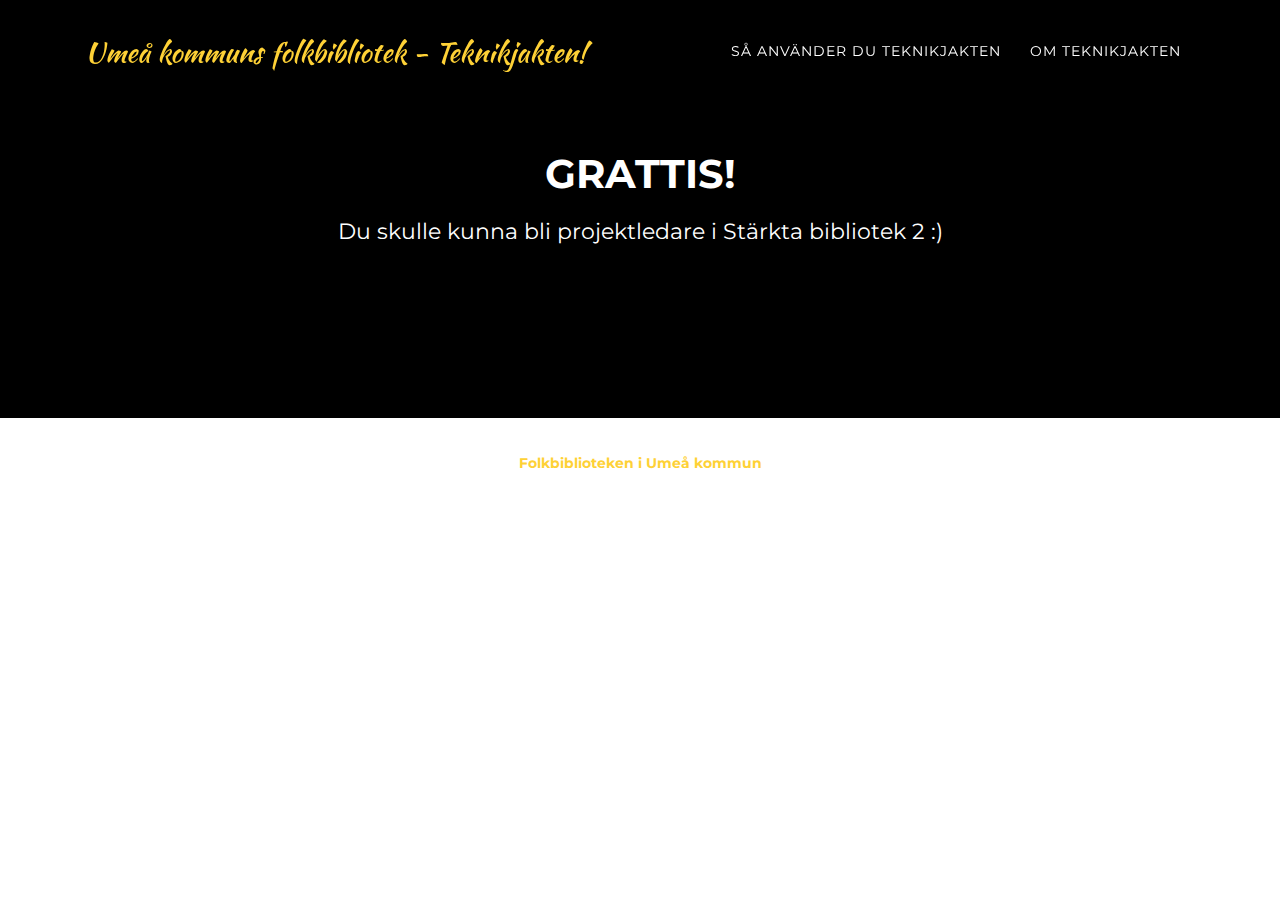
<file: klar.html>
﻿<!DOCTYPE html>
<!--
AVSLUTA DIN TEKNIKJAKT
==========================================================
Nu blir det också repetition. Vissa delar behöver du fylla i igen.
Du kommer sedan att få skriva in den text som visas då deltagaren klarat jakten.
-->
<html lang="sv">
  <head>
    <meta charset="utf-8">
    <meta name="viewport" content="width=device-width, initial-scale=1, shrink-to-fit=no">
    <meta name="description" content="">
    <meta name="author" content="">

    <!--
    # Genom att ändra denna informationen nedan kan du ge jakten ett eget namn
    # EX: <title>Ett helt eget namn</title>
    # Informationen visas inte någonstans på webbsidan utan ändrar det namn som 
    # webbsidans flik/tabb har då du du surfar till sidan.
    # 
    -->
    <title>ÄNDRA:DIN EGEN TEKNIKJAKT</title>

  <!--Filer som berättar hur sidan skall se ut laddas in. Här behöver vi inte ändra något-->
  
    <link href="vendor/bootstrap/css/bootstrap.min.css" rel="stylesheet">
    <link href="vendor/fontawesome-free/css/all.min.css" rel="stylesheet" type="text/css">
    <link href="https://fonts.googleapis.com/css?family=Montserrat:400,700" rel="stylesheet" type="text/css">
    <link href='https://fonts.googleapis.com/css?family=Kaushan+Script' rel='stylesheet' type='text/css'>
    <link href='https://fonts.googleapis.com/css?family=Droid+Serif:400,700,400italic,700italic' rel='stylesheet' type='text/css'>
    <link href='https://fonts.googleapis.com/css?family=Roboto+Slab:400,100,300,700' rel='stylesheet' type='text/css'>
    <link href="css/agency.min.css" rel="stylesheet">
    <link href="css/style.css" rel="stylesheet">
  </head>


  <body id="page-top">
  <!-- Denna del av koden berättar vad menyn skall innehålla -->
    <nav class="navbar navbar-expand-lg navbar-dark fixed-top" id="mainNav">
      <div class="container">
        <a class="navbar-brand js-scroll-trigger" href="#page-top">Umeå kommuns folkbibliotek - Teknikjakten!</a>
        <button class="navbar-toggler navbar-toggler-right" type="button" data-toggle="collapse" data-target="#navbarResponsive" aria-controls="navbarResponsive" aria-expanded="false" aria-label="Toggle navigation">
          Menu
          <i class="fas fa-bars"></i>
        </button>
        <div class="collapse navbar-collapse" id="navbarResponsive">
          <ul class="navbar-nav text-uppercase ml-auto">
            <li class="nav-item">
              <a class="nav-link js-scroll-trigger" href="http://www.itbib.se/teknikjakten/om.html">Så använder du
             teknikjakten</a>
            </li> 
            <li class="nav-item">
              <a class="nav-link js-scroll-trigger" href="http://www.itbib.se/teknikjakten/om.html">Om teknikjakten</a>
            </li> 

          </ul>
        </div>
      </div>
    </nav>

    <!--SLUT PÅ DELEN SOM BESKRIVER MENYN LÄNGST UPP-->
    
    <!--HÄR SKRIVER DU IN TEXTEN SOM VISAS NÄR DELTAGAREN HAR KLARAT JAKTEN-->
    <section id="services">
      <div class="container">
        <div class="row">
          <div class="col-lg-12 text-center">
            <h2 class="section-heading text-uppercase">Grattis!</h2>

            <p>
            Du skulle kunna bli projektledare i Stärkta bibliotek 2 :)

            
            </p>
          </div>
        </div>
      </div>
    </section>

        <!-- Footer -->
    <footer>
      <div class="container">
        <div class="row">
          <div class="col-md-12">
            <span class="copyright">
              <a href="http://www.umea.se/umeakommun/kulturochfritid/bibliotek.4.4ad27aa912e4d856fb180001056.html" style="font-weight: bold">
                  Folkbiblioteken i Umeå kommun
              </a>
            </span>
          </div>
          
        </div>
      </div>
    </footer>



    <script src="vendor/jquery/jquery.min.js"></script>
    <script src="vendor/bootstrap/js/bootstrap.bundle.min.js"></script>
    <script src="vendor/jquery-easing/jquery.easing.min.js"></script>
    <script src="js/agency.min.js"></script>
    <script src="js/agency.min.js"></script>

  </body>

</html>
</file>
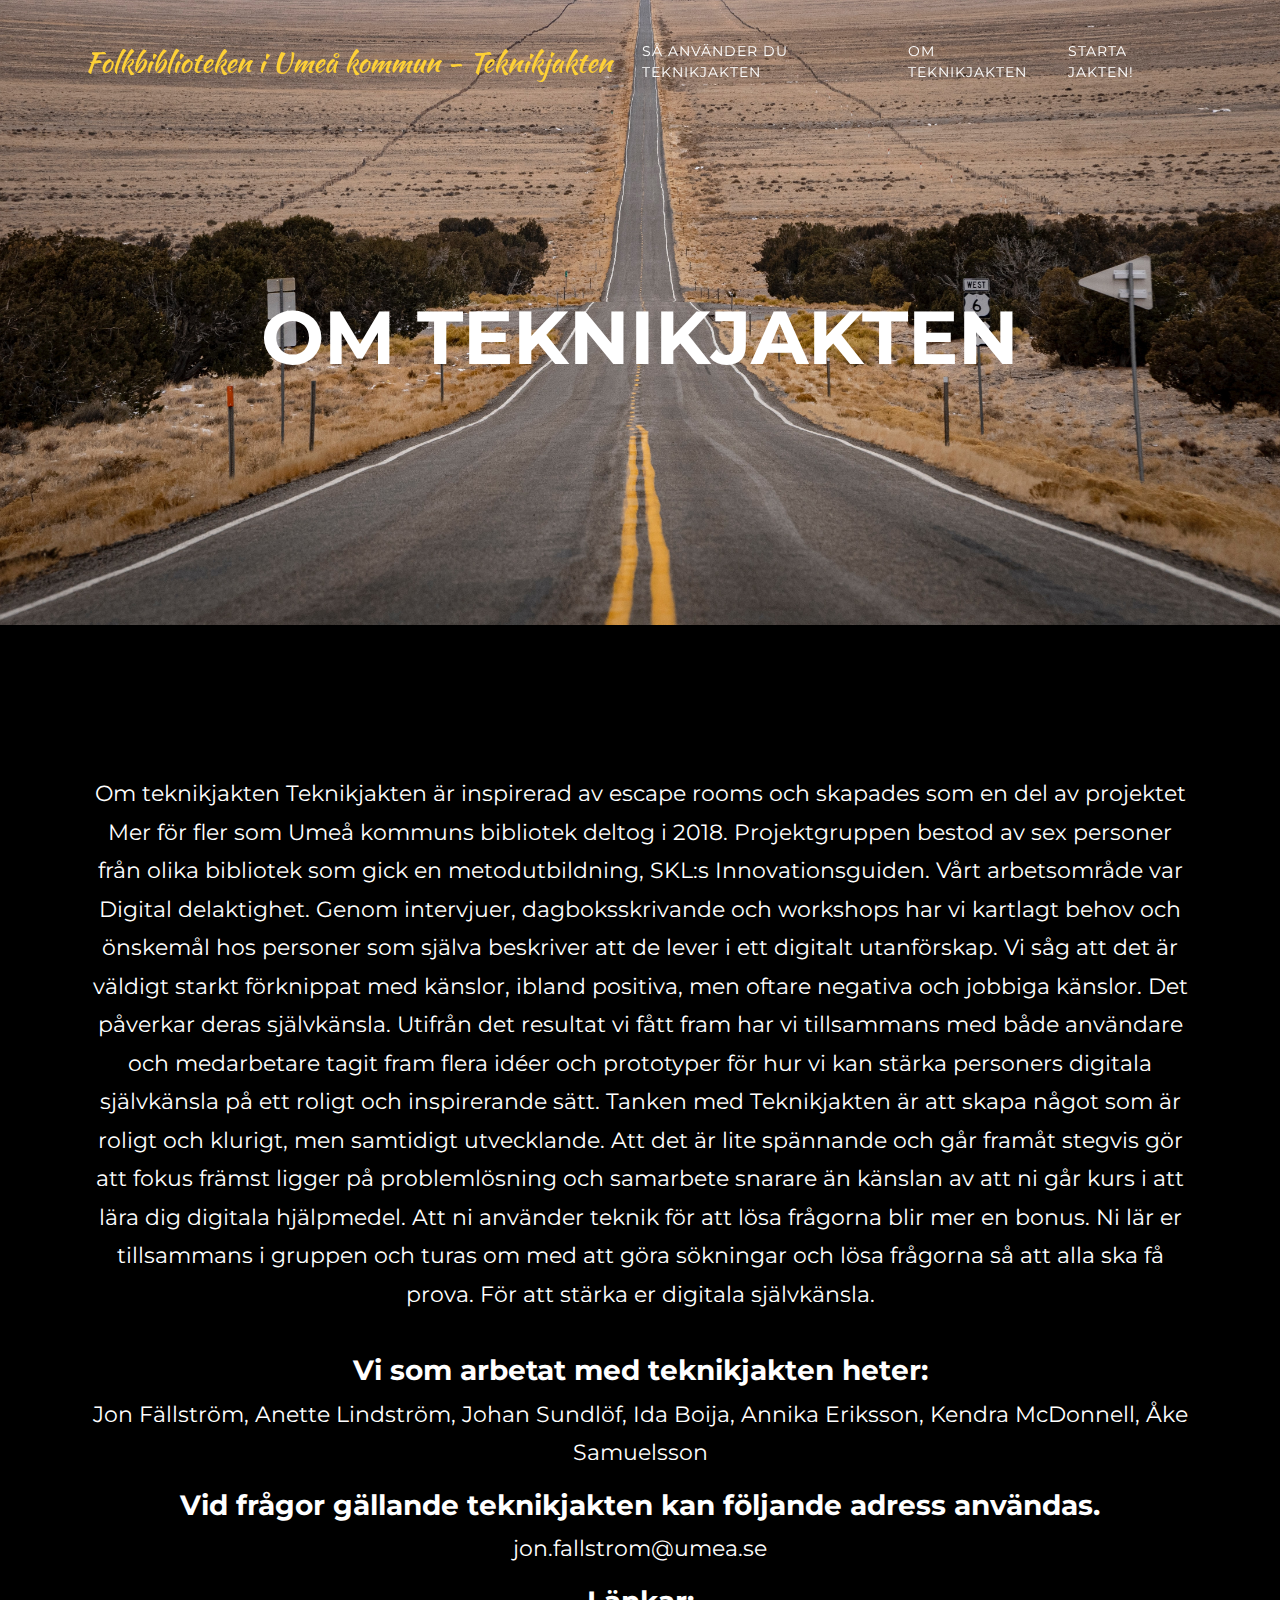
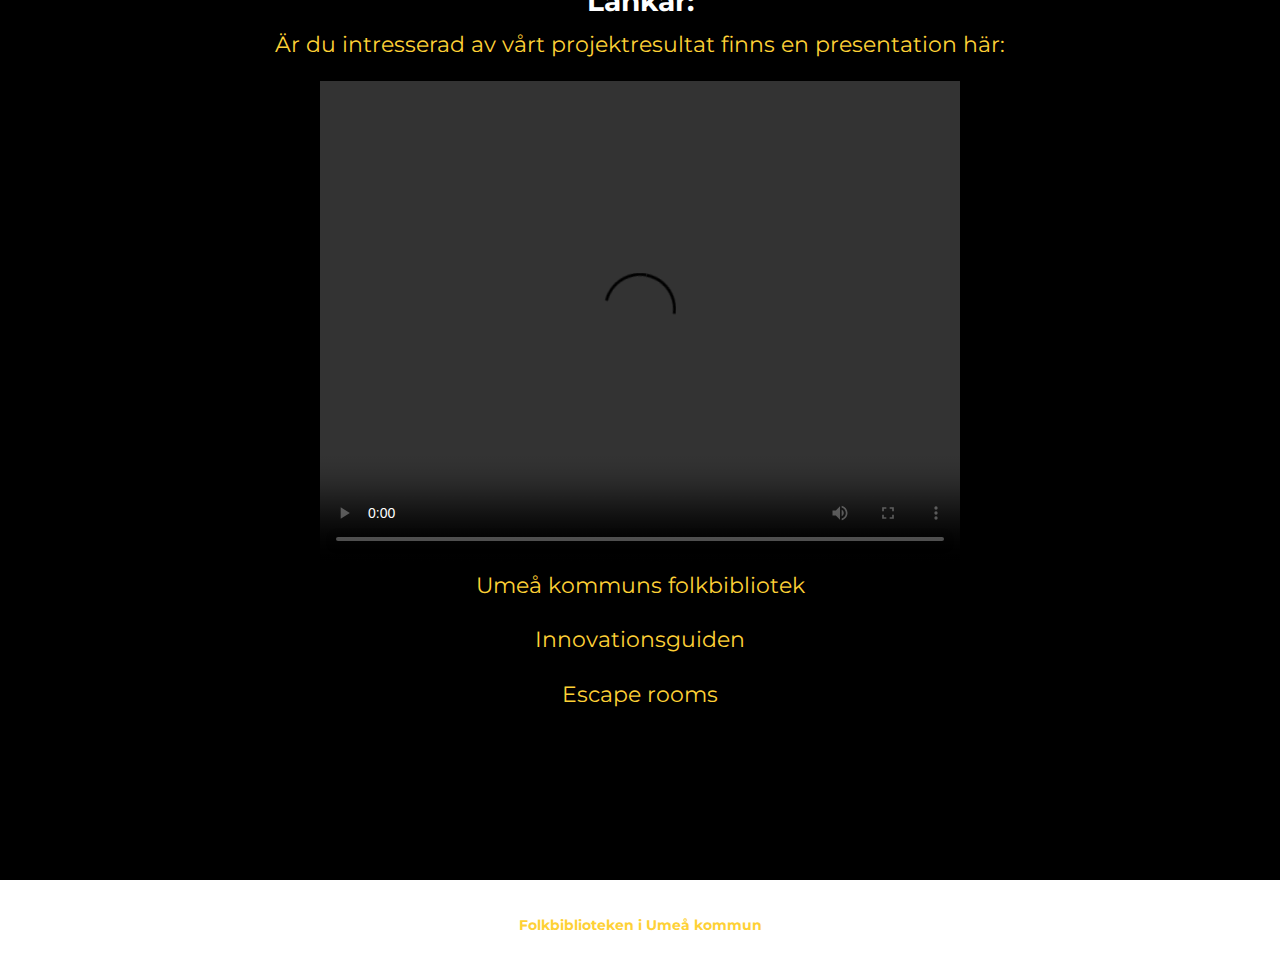
<file: omoss.html>
<!DOCTYPE html>
<html lang="sv">

  <head>

    <meta charset="utf-8">
    <meta name="viewport" content="width=device-width, initial-scale=1, shrink-to-fit=no">
    <meta name="description" content="">
    <meta name="author" content="">

    <title>Teknikjakten</title>

    <!-- Bootstrap core CSS -->
    <link href="vendor/bootstrap/css/bootstrap.min.css" rel="stylesheet">

    <!-- Custom fonts for this template -->
    <link href="vendor/fontawesome-free/css/all.min.css" rel="stylesheet" type="text/css">
    <link href="https://fonts.googleapis.com/css?family=Montserrat:400,700" rel="stylesheet" type="text/css">
    <link href='https://fonts.googleapis.com/css?family=Kaushan+Script' rel='stylesheet' type='text/css'>
    <link href='https://fonts.googleapis.com/css?family=Droid+Serif:400,700,400italic,700italic' rel='stylesheet' type='text/css'>
    <link href='https://fonts.googleapis.com/css?family=Roboto+Slab:400,100,300,700' rel='stylesheet' type='text/css'>

    <!-- Custom styles for this template -->
    <link href="css/agency.min.css" rel="stylesheet">
    <!--User stylesheet-->
    <link href="css/style.css" rel="stylesheet">

  </head>

  <script>

  function validateForm() {
    var x = document.forms["contactForm"]["answer"].value;
    x = x.toUpperCase();

    if (x == "SÄPO") {
        return true;
    }else{
      document.getElementById("answer").value ="";
      document.getElementById("answer").setAttribute("placeholder","Det var tyvärr fel svar, försök igen!");
      return false;
    }
  }

  </script>

  <body id="page-top">

    <!-- Navigation -->
    <nav class="navbar navbar-expand-lg navbar-dark fixed-top" id="mainNav">
      <div class="container">
        <a class="navbar-brand js-scroll-trigger" href="#page-top">Folkbiblioteken i Umeå kommun - Teknikjakten</a>
        <button class="navbar-toggler navbar-toggler-right" type="button" data-toggle="collapse" data-target="#navbarResponsive" aria-controls="navbarResponsive" aria-expanded="false" aria-label="Toggle navigation">
          Menu
          <i class="fas fa-bars"></i>
        </button>
        <div class="collapse navbar-collapse" id="navbarResponsive">
          <ul class="navbar-nav text-uppercase ml-auto">
            <li class="nav-item">
              <a class="nav-link js-scroll-trigger" href="./om.html">Så använder du
             teknikjakten</a>
            </li>
            <li class="nav-item">
              <a class="nav-link js-scroll-trigger" href="./omoss.html">Om teknikjakten</a>
            </li> 
            <li class="nav-item">
              <a class="nav-link js-scroll-trigger" href="./index.html">Starta jakten!</a>
            </li> 

  
          </ul>
        </div>
      </div>
    </nav>

    <!-- Header -->
    <header class="masthead">
      <div class="container">
        <div class="intro-text">
        <div class="intro-heading text-uppercase">Om Teknikjakten</div>
         
      </div>
    </header>
    
    <!-- Part 1 -->
    <section id="services">
      <div class="container">
        <div class="row">
          <div class="col-lg-12 text-center">

          <p>
            Om teknikjakten
            Teknikjakten är inspirerad av escape rooms och skapades som en del av projektet Mer för fler som Umeå kommuns bibliotek deltog i 2018. Projektgruppen bestod av sex personer från olika bibliotek som gick en metodutbildning, SKL:s Innovationsguiden. Vårt arbetsområde var Digital delaktighet.
            Genom intervjuer, dagboksskrivande och workshops har vi kartlagt behov och önskemål hos personer som själva beskriver att de lever i ett digitalt utanförskap. Vi såg att det är väldigt starkt förknippat med känslor, ibland positiva, men oftare negativa och jobbiga känslor. Det påverkar deras självkänsla.
            Utifrån det resultat vi fått fram har vi tillsammans med både användare och medarbetare tagit fram flera idéer och prototyper för hur vi kan stärka personers digitala självkänsla på ett roligt och inspirerande sätt.
            Tanken med Teknikjakten är att skapa något som är roligt och klurigt, men samtidigt utvecklande. Att det är lite spännande och går framåt stegvis gör att fokus främst ligger på problemlösning och samarbete snarare än känslan av att ni går kurs i att lära dig digitala hjälpmedel. 
            Att ni använder teknik för att lösa frågorna blir mer en bonus. Ni lär er tillsammans i gruppen och turas om med att göra sökningar och lösa frågorna så att alla ska få prova. För att stärka er digitala självkänsla.
          </p>
          <br />

          <h3>Vi som arbetat med teknikjakten heter:</h3>
          <p>Jon Fällström, Anette Lindström, Johan Sundlöf, Ida Boija, Annika Eriksson, Kendra McDonnell, Åke Samuelsson

          <h3>Vid frågor gällande teknikjakten kan följande adress användas.</h3>
         <p>jon.fallstrom@umea.se</p>

          






          <h3>Länkar:</h3>

          <p>
          <a href="https://www.dropbox.com/sh/c76x6hvlncchc6c/AAD6TPsBvyo_CyGC1xyCT3v0a/Mer_for_fler%20OMG%203/WS%203/Presentationer/FILM%20Mer%20f%C3%B6r%20fler%20-%20Digital%20delaktighet%20Ume%C3%A5.mp4?dl=0&raw=1">Är du intresserad av vårt projektresultat finns en presentation här:</a>
          </p>
          <video width="640" height="480" controls>
            <source src="https://www.dropbox.com/sh/c76x6hvlncchc6c/AAD6TPsBvyo_CyGC1xyCT3v0a/Mer_for_fler%20OMG%203/WS%203/Presentationer/FILM%20Mer%20f%C3%B6r%20fler%20-%20Digital%20delaktighet%20Ume%C3%A5.mp4?dl=0&raw=1" type="video/mp4">
            Your browser does not support the video tag.
        </video>

        <p>
        <a href="http://www.umea.se/umeakommun/kulturochfritid/bibliotek.4.4ad27aa912e4d856fb180001056.html">Umeå kommuns folkbibliotek </a>
        </p>

        
        <p>
        <a href="http://innovationsguiden.se/">Innovationsguiden</a>
        </p>

          <p>
        <a href="https://en.wikipedia.org/wiki/Escape_room">Escape rooms</a>
        </p>



        



          
              

          </div>
        </div>
      </div>
    </section>
   


    <!-- Footer -->
    <footer>
      <div class="container">
        <div class="row">
          <div class="col-md-12">
            <span class="copyright">
              <a href="http://www.umea.se/umeakommun/kulturochfritid/bibliotek.4.4ad27aa912e4d856fb180001056.html" style="font-weight: bold">
                  Folkbiblioteken i Umeå kommun
              </a>
            </span>
          </div>
          
        </div>
      </div>
    </footer>



    <!-- Bootstrap core JavaScript -->
    <script src="vendor/jquery/jquery.min.js"></script>
    <script src="vendor/bootstrap/js/bootstrap.bundle.min.js"></script>

    <!-- Plugin JavaScript -->
    <script src="vendor/jquery-easing/jquery.easing.min.js"></script>

    <!-- Contact form JavaScript 
    <script src="js/jqBootstrapValidation.js"></script>
    <script src="js/contact_me.js"></script>
    -->

    <!-- Custom scripts for this template -->
    <script src="js/agency.min.js"></script>
    <script src="js/agency.min.js"></script>


  </body>

</html>
</file>
<file: css/style.css>
.btn-primary{
	background-color: black;
}

#services{
	background-color: black;
	color: white;
}

p{
	font-family: 'Montserrat', sans-serif;
	font-size: 22px;
}

#services img{
	max-width: 100%;
}
</file>
<file: vendor/fontawesome-free/css/all.min.css>
/*!
 * Font Awesome Free 5.3.1 by @fontawesome - https://fontawesome.com
 * License - https://fontawesome.com/license/free (Icons: CC BY 4.0, Fonts: SIL OFL 1.1, Code: MIT License)
 */
.fa,.fab,.fal,.far,.fas{-moz-osx-font-smoothing:grayscale;-webkit-font-smoothing:antialiased;display:inline-block;font-style:normal;font-variant:normal;text-rendering:auto;line-height:1}.fa-lg{font-size:1.33333em;line-height:.75em;vertical-align:-.0667em}.fa-xs{font-size:.75em}.fa-sm{font-size:.875em}.fa-1x{font-size:1em}.fa-2x{font-size:2em}.fa-3x{font-size:3em}.fa-4x{font-size:4em}.fa-5x{font-size:5em}.fa-6x{font-size:6em}.fa-7x{font-size:7em}.fa-8x{font-size:8em}.fa-9x{font-size:9em}.fa-10x{font-size:10em}.fa-fw{text-align:center;width:1.25em}.fa-ul{list-style-type:none;margin-left:2.5em;padding-left:0}.fa-ul>li{position:relative}.fa-li{left:-2em;position:absolute;text-align:center;width:2em;line-height:inherit}.fa-border{border:.08em solid #eee;border-radius:.1em;padding:.2em .25em .15em}.fa-pull-left{float:left}.fa-pull-right{float:right}.fa.fa-pull-left,.fab.fa-pull-left,.fal.fa-pull-left,.far.fa-pull-left,.fas.fa-pull-left{margin-right:.3em}.fa.fa-pull-right,.fab.fa-pull-right,.fal.fa-pull-right,.far.fa-pull-right,.fas.fa-pull-right{margin-left:.3em}.fa-spin{animation:fa-spin 2s infinite linear}.fa-pulse{animation:fa-spin 1s infinite steps(8)}@keyframes fa-spin{0%{transform:rotate(0deg)}to{transform:rotate(1turn)}}.fa-rotate-90{-ms-filter:"progid:DXImageTransform.Microsoft.BasicImage(rotation=1)";transform:rotate(90deg)}.fa-rotate-180{-ms-filter:"progid:DXImageTransform.Microsoft.BasicImage(rotation=2)";transform:rotate(180deg)}.fa-rotate-270{-ms-filter:"progid:DXImageTransform.Microsoft.BasicImage(rotation=3)";transform:rotate(270deg)}.fa-flip-horizontal{-ms-filter:"progid:DXImageTransform.Microsoft.BasicImage(rotation=0, mirror=1)";transform:scaleX(-1)}.fa-flip-vertical{transform:scaleY(-1)}.fa-flip-horizontal.fa-flip-vertical,.fa-flip-vertical{-ms-filter:"progid:DXImageTransform.Microsoft.BasicImage(rotation=2, mirror=1)"}.fa-flip-horizontal.fa-flip-vertical{transform:scale(-1)}:root .fa-flip-horizontal,:root .fa-flip-vertical,:root .fa-rotate-90,:root .fa-rotate-180,:root .fa-rotate-270{-webkit-filter:none;filter:none}.fa-stack{display:inline-block;height:2em;line-height:2em;position:relative;vertical-align:middle;width:2em}.fa-stack-1x,.fa-stack-2x{left:0;position:absolute;text-align:center;width:100%}.fa-stack-1x{line-height:inherit}.fa-stack-2x{font-size:2em}.fa-inverse{color:#fff}.fa-500px:before{content:"\f26e"}.fa-accessible-icon:before{content:"\f368"}.fa-accusoft:before{content:"\f369"}.fa-ad:before{content:"\f641"}.fa-address-book:before{content:"\f2b9"}.fa-address-card:before{content:"\f2bb"}.fa-adjust:before{content:"\f042"}.fa-adn:before{content:"\f170"}.fa-adversal:before{content:"\f36a"}.fa-affiliatetheme:before{content:"\f36b"}.fa-air-freshener:before{content:"\f5d0"}.fa-algolia:before{content:"\f36c"}.fa-align-center:before{content:"\f037"}.fa-align-justify:before{content:"\f039"}.fa-align-left:before{content:"\f036"}.fa-align-right:before{content:"\f038"}.fa-alipay:before{content:"\f642"}.fa-allergies:before{content:"\f461"}.fa-amazon:before{content:"\f270"}.fa-amazon-pay:before{content:"\f42c"}.fa-ambulance:before{content:"\f0f9"}.fa-american-sign-language-interpreting:before{content:"\f2a3"}.fa-amilia:before{content:"\f36d"}.fa-anchor:before{content:"\f13d"}.fa-android:before{content:"\f17b"}.fa-angellist:before{content:"\f209"}.fa-angle-double-down:before{content:"\f103"}.fa-angle-double-left:before{content:"\f100"}.fa-angle-double-right:before{content:"\f101"}.fa-angle-double-up:before{content:"\f102"}.fa-angle-down:before{content:"\f107"}.fa-angle-left:before{content:"\f104"}.fa-angle-right:before{content:"\f105"}.fa-angle-up:before{content:"\f106"}.fa-angry:before{content:"\f556"}.fa-angrycreative:before{content:"\f36e"}.fa-angular:before{content:"\f420"}.fa-ankh:before{content:"\f644"}.fa-app-store:before{content:"\f36f"}.fa-app-store-ios:before{content:"\f370"}.fa-apper:before{content:"\f371"}.fa-apple:before{content:"\f179"}.fa-apple-alt:before{content:"\f5d1"}.fa-apple-pay:before{content:"\f415"}.fa-archive:before{content:"\f187"}.fa-archway:before{content:"\f557"}.fa-arrow-alt-circle-down:before{content:"\f358"}.fa-arrow-alt-circle-left:before{content:"\f359"}.fa-arrow-alt-circle-right:before{content:"\f35a"}.fa-arrow-alt-circle-up:before{content:"\f35b"}.fa-arrow-circle-down:before{content:"\f0ab"}.fa-arrow-circle-left:before{content:"\f0a8"}.fa-arrow-circle-right:before{content:"\f0a9"}.fa-arrow-circle-up:before{content:"\f0aa"}.fa-arrow-down:before{content:"\f063"}.fa-arrow-left:before{content:"\f060"}.fa-arrow-right:before{content:"\f061"}.fa-arrow-up:before{content:"\f062"}.fa-arrows-alt:before{content:"\f0b2"}.fa-arrows-alt-h:before{content:"\f337"}.fa-arrows-alt-v:before{content:"\f338"}.fa-assistive-listening-systems:before{content:"\f2a2"}.fa-asterisk:before{content:"\f069"}.fa-asymmetrik:before{content:"\f372"}.fa-at:before{content:"\f1fa"}.fa-atlas:before{content:"\f558"}.fa-atom:before{content:"\f5d2"}.fa-audible:before{content:"\f373"}.fa-audio-description:before{content:"\f29e"}.fa-autoprefixer:before{content:"\f41c"}.fa-avianex:before{content:"\f374"}.fa-aviato:before{content:"\f421"}.fa-award:before{content:"\f559"}.fa-aws:before{content:"\f375"}.fa-backspace:before{content:"\f55a"}.fa-backward:before{content:"\f04a"}.fa-balance-scale:before{content:"\f24e"}.fa-ban:before{content:"\f05e"}.fa-band-aid:before{content:"\f462"}.fa-bandcamp:before{content:"\f2d5"}.fa-barcode:before{content:"\f02a"}.fa-bars:before{content:"\f0c9"}.fa-baseball-ball:before{content:"\f433"}.fa-basketball-ball:before{content:"\f434"}.fa-bath:before{content:"\f2cd"}.fa-battery-empty:before{content:"\f244"}.fa-battery-full:before{content:"\f240"}.fa-battery-half:before{content:"\f242"}.fa-battery-quarter:before{content:"\f243"}.fa-battery-three-quarters:before{content:"\f241"}.fa-bed:before{content:"\f236"}.fa-beer:before{content:"\f0fc"}.fa-behance:before{content:"\f1b4"}.fa-behance-square:before{content:"\f1b5"}.fa-bell:before{content:"\f0f3"}.fa-bell-slash:before{content:"\f1f6"}.fa-bezier-curve:before{content:"\f55b"}.fa-bible:before{content:"\f647"}.fa-bicycle:before{content:"\f206"}.fa-bimobject:before{content:"\f378"}.fa-binoculars:before{content:"\f1e5"}.fa-birthday-cake:before{content:"\f1fd"}.fa-bitbucket:before{content:"\f171"}.fa-bitcoin:before{content:"\f379"}.fa-bity:before{content:"\f37a"}.fa-black-tie:before{content:"\f27e"}.fa-blackberry:before{content:"\f37b"}.fa-blender:before{content:"\f517"}.fa-blind:before{content:"\f29d"}.fa-blogger:before{content:"\f37c"}.fa-blogger-b:before{content:"\f37d"}.fa-bluetooth:before{content:"\f293"}.fa-bluetooth-b:before{content:"\f294"}.fa-bold:before{content:"\f032"}.fa-bolt:before{content:"\f0e7"}.fa-bomb:before{content:"\f1e2"}.fa-bone:before{content:"\f5d7"}.fa-bong:before{content:"\f55c"}.fa-book:before{content:"\f02d"}.fa-book-open:before{content:"\f518"}.fa-book-reader:before{content:"\f5da"}.fa-bookmark:before{content:"\f02e"}.fa-bowling-ball:before{content:"\f436"}.fa-box:before{content:"\f466"}.fa-box-open:before{content:"\f49e"}.fa-boxes:before{content:"\f468"}.fa-braille:before{content:"\f2a1"}.fa-brain:before{content:"\f5dc"}.fa-briefcase:before{content:"\f0b1"}.fa-briefcase-medical:before{content:"\f469"}.fa-broadcast-tower:before{content:"\f519"}.fa-broom:before{content:"\f51a"}.fa-brush:before{content:"\f55d"}.fa-btc:before{content:"\f15a"}.fa-bug:before{content:"\f188"}.fa-building:before{content:"\f1ad"}.fa-bullhorn:before{content:"\f0a1"}.fa-bullseye:before{content:"\f140"}.fa-burn:before{content:"\f46a"}.fa-buromobelexperte:before{content:"\f37f"}.fa-bus:before{content:"\f207"}.fa-bus-alt:before{content:"\f55e"}.fa-business-time:before{content:"\f64a"}.fa-buysellads:before{content:"\f20d"}.fa-calculator:before{content:"\f1ec"}.fa-calendar:before{content:"\f133"}.fa-calendar-alt:before{content:"\f073"}.fa-calendar-check:before{content:"\f274"}.fa-calendar-minus:before{content:"\f272"}.fa-calendar-plus:before{content:"\f271"}.fa-calendar-times:before{content:"\f273"}.fa-camera:before{content:"\f030"}.fa-camera-retro:before{content:"\f083"}.fa-cannabis:before{content:"\f55f"}.fa-capsules:before{content:"\f46b"}.fa-car:before{content:"\f1b9"}.fa-car-alt:before{content:"\f5de"}.fa-car-battery:before{content:"\f5df"}.fa-car-crash:before{content:"\f5e1"}.fa-car-side:before{content:"\f5e4"}.fa-caret-down:before{content:"\f0d7"}.fa-caret-left:before{content:"\f0d9"}.fa-caret-right:before{content:"\f0da"}.fa-caret-square-down:before{content:"\f150"}.fa-caret-square-left:before{content:"\f191"}.fa-caret-square-right:before{content:"\f152"}.fa-caret-square-up:before{content:"\f151"}.fa-caret-up:before{content:"\f0d8"}.fa-cart-arrow-down:before{content:"\f218"}.fa-cart-plus:before{content:"\f217"}.fa-cc-amazon-pay:before{content:"\f42d"}.fa-cc-amex:before{content:"\f1f3"}.fa-cc-apple-pay:before{content:"\f416"}.fa-cc-diners-club:before{content:"\f24c"}.fa-cc-discover:before{content:"\f1f2"}.fa-cc-jcb:before{content:"\f24b"}.fa-cc-mastercard:before{content:"\f1f1"}.fa-cc-paypal:before{content:"\f1f4"}.fa-cc-stripe:before{content:"\f1f5"}.fa-cc-visa:before{content:"\f1f0"}.fa-centercode:before{content:"\f380"}.fa-certificate:before{content:"\f0a3"}.fa-chalkboard:before{content:"\f51b"}.fa-chalkboard-teacher:before{content:"\f51c"}.fa-charging-station:before{content:"\f5e7"}.fa-chart-area:before{content:"\f1fe"}.fa-chart-bar:before{content:"\f080"}.fa-chart-line:before{content:"\f201"}.fa-chart-pie:before{content:"\f200"}.fa-check:before{content:"\f00c"}.fa-check-circle:before{content:"\f058"}.fa-check-double:before{content:"\f560"}.fa-check-square:before{content:"\f14a"}.fa-chess:before{content:"\f439"}.fa-chess-bishop:before{content:"\f43a"}.fa-chess-board:before{content:"\f43c"}.fa-chess-king:before{content:"\f43f"}.fa-chess-knight:before{content:"\f441"}.fa-chess-pawn:before{content:"\f443"}.fa-chess-queen:before{content:"\f445"}.fa-chess-rook:before{content:"\f447"}.fa-chevron-circle-down:before{content:"\f13a"}.fa-chevron-circle-left:before{content:"\f137"}.fa-chevron-circle-right:before{content:"\f138"}.fa-chevron-circle-up:before{content:"\f139"}.fa-chevron-down:before{content:"\f078"}.fa-chevron-left:before{content:"\f053"}.fa-chevron-right:before{content:"\f054"}.fa-chevron-up:before{content:"\f077"}.fa-child:before{content:"\f1ae"}.fa-chrome:before{content:"\f268"}.fa-church:before{content:"\f51d"}.fa-circle:before{content:"\f111"}.fa-circle-notch:before{content:"\f1ce"}.fa-city:before{content:"\f64f"}.fa-clipboard:before{content:"\f328"}.fa-clipboard-check:before{content:"\f46c"}.fa-clipboard-list:before{content:"\f46d"}.fa-clock:before{content:"\f017"}.fa-clone:before{content:"\f24d"}.fa-closed-captioning:before{content:"\f20a"}.fa-cloud:before{content:"\f0c2"}.fa-cloud-download-alt:before{content:"\f381"}.fa-cloud-upload-alt:before{content:"\f382"}.fa-cloudscale:before{content:"\f383"}.fa-cloudsmith:before{content:"\f384"}.fa-cloudversify:before{content:"\f385"}.fa-cocktail:before{content:"\f561"}.fa-code:before{content:"\f121"}.fa-code-branch:before{content:"\f126"}.fa-codepen:before{content:"\f1cb"}.fa-codiepie:before{content:"\f284"}.fa-coffee:before{content:"\f0f4"}.fa-cog:before{content:"\f013"}.fa-cogs:before{content:"\f085"}.fa-coins:before{content:"\f51e"}.fa-columns:before{content:"\f0db"}.fa-comment:before{content:"\f075"}.fa-comment-alt:before{content:"\f27a"}.fa-comment-dollar:before{content:"\f651"}.fa-comment-dots:before{content:"\f4ad"}.fa-comment-slash:before{content:"\f4b3"}.fa-comments:before{content:"\f086"}.fa-comments-dollar:before{content:"\f653"}.fa-compact-disc:before{content:"\f51f"}.fa-compass:before{content:"\f14e"}.fa-compress:before{content:"\f066"}.fa-concierge-bell:before{content:"\f562"}.fa-connectdevelop:before{content:"\f20e"}.fa-contao:before{content:"\f26d"}.fa-cookie:before{content:"\f563"}.fa-cookie-bite:before{content:"\f564"}.fa-copy:before{content:"\f0c5"}.fa-copyright:before{content:"\f1f9"}.fa-couch:before{content:"\f4b8"}.fa-cpanel:before{content:"\f388"}.fa-creative-commons:before{content:"\f25e"}.fa-creative-commons-by:before{content:"\f4e7"}.fa-creative-commons-nc:before{content:"\f4e8"}.fa-creative-commons-nc-eu:before{content:"\f4e9"}.fa-creative-commons-nc-jp:before{content:"\f4ea"}.fa-creative-commons-nd:before{content:"\f4eb"}.fa-creative-commons-pd:before{content:"\f4ec"}.fa-creative-commons-pd-alt:before{content:"\f4ed"}.fa-creative-commons-remix:before{content:"\f4ee"}.fa-creative-commons-sa:before{content:"\f4ef"}.fa-creative-commons-sampling:before{content:"\f4f0"}.fa-creative-commons-sampling-plus:before{content:"\f4f1"}.fa-creative-commons-share:before{content:"\f4f2"}.fa-credit-card:before{content:"\f09d"}.fa-crop:before{content:"\f125"}.fa-crop-alt:before{content:"\f565"}.fa-cross:before{content:"\f654"}.fa-crosshairs:before{content:"\f05b"}.fa-crow:before{content:"\f520"}.fa-crown:before{content:"\f521"}.fa-css3:before{content:"\f13c"}.fa-css3-alt:before{content:"\f38b"}.fa-cube:before{content:"\f1b2"}.fa-cubes:before{content:"\f1b3"}.fa-cut:before{content:"\f0c4"}.fa-cuttlefish:before{content:"\f38c"}.fa-d-and-d:before{content:"\f38d"}.fa-dashcube:before{content:"\f210"}.fa-database:before{content:"\f1c0"}.fa-deaf:before{content:"\f2a4"}.fa-delicious:before{content:"\f1a5"}.fa-deploydog:before{content:"\f38e"}.fa-deskpro:before{content:"\f38f"}.fa-desktop:before{content:"\f108"}.fa-deviantart:before{content:"\f1bd"}.fa-dharmachakra:before{content:"\f655"}.fa-diagnoses:before{content:"\f470"}.fa-dice:before{content:"\f522"}.fa-dice-five:before{content:"\f523"}.fa-dice-four:before{content:"\f524"}.fa-dice-one:before{content:"\f525"}.fa-dice-six:before{content:"\f526"}.fa-dice-three:before{content:"\f527"}.fa-dice-two:before{content:"\f528"}.fa-digg:before{content:"\f1a6"}.fa-digital-ocean:before{content:"\f391"}.fa-digital-tachograph:before{content:"\f566"}.fa-directions:before{content:"\f5eb"}.fa-discord:before{content:"\f392"}.fa-discourse:before{content:"\f393"}.fa-divide:before{content:"\f529"}.fa-dizzy:before{content:"\f567"}.fa-dna:before{content:"\f471"}.fa-dochub:before{content:"\f394"}.fa-docker:before{content:"\f395"}.fa-dollar-sign:before{content:"\f155"}.fa-dolly:before{content:"\f472"}.fa-dolly-flatbed:before{content:"\f474"}.fa-donate:before{content:"\f4b9"}.fa-door-closed:before{content:"\f52a"}.fa-door-open:before{content:"\f52b"}.fa-dot-circle:before{content:"\f192"}.fa-dove:before{content:"\f4ba"}.fa-download:before{content:"\f019"}.fa-draft2digital:before{content:"\f396"}.fa-drafting-compass:before{content:"\f568"}.fa-draw-polygon:before{content:"\f5ee"}.fa-dribbble:before{content:"\f17d"}.fa-dribbble-square:before{content:"\f397"}.fa-dropbox:before{content:"\f16b"}.fa-drum:before{content:"\f569"}.fa-drum-steelpan:before{content:"\f56a"}.fa-drupal:before{content:"\f1a9"}.fa-dumbbell:before{content:"\f44b"}.fa-dyalog:before{content:"\f399"}.fa-earlybirds:before{content:"\f39a"}.fa-ebay:before{content:"\f4f4"}.fa-edge:before{content:"\f282"}.fa-edit:before{content:"\f044"}.fa-eject:before{content:"\f052"}.fa-elementor:before{content:"\f430"}.fa-ellipsis-h:before{content:"\f141"}.fa-ellipsis-v:before{content:"\f142"}.fa-ello:before{content:"\f5f1"}.fa-ember:before{content:"\f423"}.fa-empire:before{content:"\f1d1"}.fa-envelope:before{content:"\f0e0"}.fa-envelope-open:before{content:"\f2b6"}.fa-envelope-open-text:before{content:"\f658"}.fa-envelope-square:before{content:"\f199"}.fa-envira:before{content:"\f299"}.fa-equals:before{content:"\f52c"}.fa-eraser:before{content:"\f12d"}.fa-erlang:before{content:"\f39d"}.fa-ethereum:before{content:"\f42e"}.fa-etsy:before{content:"\f2d7"}.fa-euro-sign:before{content:"\f153"}.fa-exchange-alt:before{content:"\f362"}.fa-exclamation:before{content:"\f12a"}.fa-exclamation-circle:before{content:"\f06a"}.fa-exclamation-triangle:before{content:"\f071"}.fa-expand:before{content:"\f065"}.fa-expand-arrows-alt:before{content:"\f31e"}.fa-expeditedssl:before{content:"\f23e"}.fa-external-link-alt:before{content:"\f35d"}.fa-external-link-square-alt:before{content:"\f360"}.fa-eye:before{content:"\f06e"}.fa-eye-dropper:before{content:"\f1fb"}.fa-eye-slash:before{content:"\f070"}.fa-facebook:before{content:"\f09a"}.fa-facebook-f:before{content:"\f39e"}.fa-facebook-messenger:before{content:"\f39f"}.fa-facebook-square:before{content:"\f082"}.fa-fast-backward:before{content:"\f049"}.fa-fast-forward:before{content:"\f050"}.fa-fax:before{content:"\f1ac"}.fa-feather:before{content:"\f52d"}.fa-feather-alt:before{content:"\f56b"}.fa-female:before{content:"\f182"}.fa-fighter-jet:before{content:"\f0fb"}.fa-file:before{content:"\f15b"}.fa-file-alt:before{content:"\f15c"}.fa-file-archive:before{content:"\f1c6"}.fa-file-audio:before{content:"\f1c7"}.fa-file-code:before{content:"\f1c9"}.fa-file-contract:before{content:"\f56c"}.fa-file-download:before{content:"\f56d"}.fa-file-excel:before{content:"\f1c3"}.fa-file-export:before{content:"\f56e"}.fa-file-image:before{content:"\f1c5"}.fa-file-import:before{content:"\f56f"}.fa-file-invoice:before{content:"\f570"}.fa-file-invoice-dollar:before{content:"\f571"}.fa-file-medical:before{content:"\f477"}.fa-file-medical-alt:before{content:"\f478"}.fa-file-pdf:before{content:"\f1c1"}.fa-file-powerpoint:before{content:"\f1c4"}.fa-file-prescription:before{content:"\f572"}.fa-file-signature:before{content:"\f573"}.fa-file-upload:before{content:"\f574"}.fa-file-video:before{content:"\f1c8"}.fa-file-word:before{content:"\f1c2"}.fa-fill:before{content:"\f575"}.fa-fill-drip:before{content:"\f576"}.fa-film:before{content:"\f008"}.fa-filter:before{content:"\f0b0"}.fa-fingerprint:before{content:"\f577"}.fa-fire:before{content:"\f06d"}.fa-fire-extinguisher:before{content:"\f134"}.fa-firefox:before{content:"\f269"}.fa-first-aid:before{content:"\f479"}.fa-first-order:before{content:"\f2b0"}.fa-first-order-alt:before{content:"\f50a"}.fa-firstdraft:before{content:"\f3a1"}.fa-fish:before{content:"\f578"}.fa-flag:before{content:"\f024"}.fa-flag-checkered:before{content:"\f11e"}.fa-flask:before{content:"\f0c3"}.fa-flickr:before{content:"\f16e"}.fa-flipboard:before{content:"\f44d"}.fa-flushed:before{content:"\f579"}.fa-fly:before{content:"\f417"}.fa-folder:before{content:"\f07b"}.fa-folder-minus:before{content:"\f65d"}.fa-folder-open:before{content:"\f07c"}.fa-folder-plus:before{content:"\f65e"}.fa-font:before{content:"\f031"}.fa-font-awesome:before{content:"\f2b4"}.fa-font-awesome-alt:before{content:"\f35c"}.fa-font-awesome-flag:before{content:"\f425"}.fa-font-awesome-logo-full:before{content:"\f4e6"}.fa-fonticons:before{content:"\f280"}.fa-fonticons-fi:before{content:"\f3a2"}.fa-football-ball:before{content:"\f44e"}.fa-fort-awesome:before{content:"\f286"}.fa-fort-awesome-alt:before{content:"\f3a3"}.fa-forumbee:before{content:"\f211"}.fa-forward:before{content:"\f04e"}.fa-foursquare:before{content:"\f180"}.fa-free-code-camp:before{content:"\f2c5"}.fa-freebsd:before{content:"\f3a4"}.fa-frog:before{content:"\f52e"}.fa-frown:before{content:"\f119"}.fa-frown-open:before{content:"\f57a"}.fa-fulcrum:before{content:"\f50b"}.fa-funnel-dollar:before{content:"\f662"}.fa-futbol:before{content:"\f1e3"}.fa-galactic-republic:before{content:"\f50c"}.fa-galactic-senate:before{content:"\f50d"}.fa-gamepad:before{content:"\f11b"}.fa-gas-pump:before{content:"\f52f"}.fa-gavel:before{content:"\f0e3"}.fa-gem:before{content:"\f3a5"}.fa-genderless:before{content:"\f22d"}.fa-get-pocket:before{content:"\f265"}.fa-gg:before{content:"\f260"}.fa-gg-circle:before{content:"\f261"}.fa-gift:before{content:"\f06b"}.fa-git:before{content:"\f1d3"}.fa-git-square:before{content:"\f1d2"}.fa-github:before{content:"\f09b"}.fa-github-alt:before{content:"\f113"}.fa-github-square:before{content:"\f092"}.fa-gitkraken:before{content:"\f3a6"}.fa-gitlab:before{content:"\f296"}.fa-gitter:before{content:"\f426"}.fa-glass-martini:before{content:"\f000"}.fa-glass-martini-alt:before{content:"\f57b"}.fa-glasses:before{content:"\f530"}.fa-glide:before{content:"\f2a5"}.fa-glide-g:before{content:"\f2a6"}.fa-globe:before{content:"\f0ac"}.fa-globe-africa:before{content:"\f57c"}.fa-globe-americas:before{content:"\f57d"}.fa-globe-asia:before{content:"\f57e"}.fa-gofore:before{content:"\f3a7"}.fa-golf-ball:before{content:"\f450"}.fa-goodreads:before{content:"\f3a8"}.fa-goodreads-g:before{content:"\f3a9"}.fa-google:before{content:"\f1a0"}.fa-google-drive:before{content:"\f3aa"}.fa-google-play:before{content:"\f3ab"}.fa-google-plus:before{content:"\f2b3"}.fa-google-plus-g:before{content:"\f0d5"}.fa-google-plus-square:before{content:"\f0d4"}.fa-google-wallet:before{content:"\f1ee"}.fa-gopuram:before{content:"\f664"}.fa-graduation-cap:before{content:"\f19d"}.fa-gratipay:before{content:"\f184"}.fa-grav:before{content:"\f2d6"}.fa-greater-than:before{content:"\f531"}.fa-greater-than-equal:before{content:"\f532"}.fa-grimace:before{content:"\f57f"}.fa-grin:before{content:"\f580"}.fa-grin-alt:before{content:"\f581"}.fa-grin-beam:before{content:"\f582"}.fa-grin-beam-sweat:before{content:"\f583"}.fa-grin-hearts:before{content:"\f584"}.fa-grin-squint:before{content:"\f585"}.fa-grin-squint-tears:before{content:"\f586"}.fa-grin-stars:before{content:"\f587"}.fa-grin-tears:before{content:"\f588"}.fa-grin-tongue:before{content:"\f589"}.fa-grin-tongue-squint:before{content:"\f58a"}.fa-grin-tongue-wink:before{content:"\f58b"}.fa-grin-wink:before{content:"\f58c"}.fa-grip-horizontal:before{content:"\f58d"}.fa-grip-vertical:before{content:"\f58e"}.fa-gripfire:before{content:"\f3ac"}.fa-grunt:before{content:"\f3ad"}.fa-gulp:before{content:"\f3ae"}.fa-h-square:before{content:"\f0fd"}.fa-hacker-news:before{content:"\f1d4"}.fa-hacker-news-square:before{content:"\f3af"}.fa-hackerrank:before{content:"\f5f7"}.fa-hamsa:before{content:"\f665"}.fa-hand-holding:before{content:"\f4bd"}.fa-hand-holding-heart:before{content:"\f4be"}.fa-hand-holding-usd:before{content:"\f4c0"}.fa-hand-lizard:before{content:"\f258"}.fa-hand-paper:before{content:"\f256"}.fa-hand-peace:before{content:"\f25b"}.fa-hand-point-down:before{content:"\f0a7"}.fa-hand-point-left:before{content:"\f0a5"}.fa-hand-point-right:before{content:"\f0a4"}.fa-hand-point-up:before{content:"\f0a6"}.fa-hand-pointer:before{content:"\f25a"}.fa-hand-rock:before{content:"\f255"}.fa-hand-scissors:before{content:"\f257"}.fa-hand-spock:before{content:"\f259"}.fa-hands:before{content:"\f4c2"}.fa-hands-helping:before{content:"\f4c4"}.fa-handshake:before{content:"\f2b5"}.fa-hashtag:before{content:"\f292"}.fa-haykal:before{content:"\f666"}.fa-hdd:before{content:"\f0a0"}.fa-heading:before{content:"\f1dc"}.fa-headphones:before{content:"\f025"}.fa-headphones-alt:before{content:"\f58f"}.fa-headset:before{content:"\f590"}.fa-heart:before{content:"\f004"}.fa-heartbeat:before{content:"\f21e"}.fa-helicopter:before{content:"\f533"}.fa-highlighter:before{content:"\f591"}.fa-hips:before{content:"\f452"}.fa-hire-a-helper:before{content:"\f3b0"}.fa-history:before{content:"\f1da"}.fa-hockey-puck:before{content:"\f453"}.fa-home:before{content:"\f015"}.fa-hooli:before{content:"\f427"}.fa-hornbill:before{content:"\f592"}.fa-hospital:before{content:"\f0f8"}.fa-hospital-alt:before{content:"\f47d"}.fa-hospital-symbol:before{content:"\f47e"}.fa-hot-tub:before{content:"\f593"}.fa-hotel:before{content:"\f594"}.fa-hotjar:before{content:"\f3b1"}.fa-hourglass:before{content:"\f254"}.fa-hourglass-end:before{content:"\f253"}.fa-hourglass-half:before{content:"\f252"}.fa-hourglass-start:before{content:"\f251"}.fa-houzz:before{content:"\f27c"}.fa-html5:before{content:"\f13b"}.fa-hubspot:before{content:"\f3b2"}.fa-i-cursor:before{content:"\f246"}.fa-id-badge:before{content:"\f2c1"}.fa-id-card:before{content:"\f2c2"}.fa-id-card-alt:before{content:"\f47f"}.fa-image:before{content:"\f03e"}.fa-images:before{content:"\f302"}.fa-imdb:before{content:"\f2d8"}.fa-inbox:before{content:"\f01c"}.fa-indent:before{content:"\f03c"}.fa-industry:before{content:"\f275"}.fa-infinity:before{content:"\f534"}.fa-info:before{content:"\f129"}.fa-info-circle:before{content:"\f05a"}.fa-instagram:before{content:"\f16d"}.fa-internet-explorer:before{content:"\f26b"}.fa-ioxhost:before{content:"\f208"}.fa-italic:before{content:"\f033"}.fa-itunes:before{content:"\f3b4"}.fa-itunes-note:before{content:"\f3b5"}.fa-java:before{content:"\f4e4"}.fa-jedi:before{content:"\f669"}.fa-jedi-order:before{content:"\f50e"}.fa-jenkins:before{content:"\f3b6"}.fa-joget:before{content:"\f3b7"}.fa-joint:before{content:"\f595"}.fa-joomla:before{content:"\f1aa"}.fa-journal-whills:before{content:"\f66a"}.fa-js:before{content:"\f3b8"}.fa-js-square:before{content:"\f3b9"}.fa-jsfiddle:before{content:"\f1cc"}.fa-kaaba:before{content:"\f66b"}.fa-kaggle:before{content:"\f5fa"}.fa-key:before{content:"\f084"}.fa-keybase:before{content:"\f4f5"}.fa-keyboard:before{content:"\f11c"}.fa-keycdn:before{content:"\f3ba"}.fa-khanda:before{content:"\f66d"}.fa-kickstarter:before{content:"\f3bb"}.fa-kickstarter-k:before{content:"\f3bc"}.fa-kiss:before{content:"\f596"}.fa-kiss-beam:before{content:"\f597"}.fa-kiss-wink-heart:before{content:"\f598"}.fa-kiwi-bird:before{content:"\f535"}.fa-korvue:before{content:"\f42f"}.fa-landmark:before{content:"\f66f"}.fa-language:before{content:"\f1ab"}.fa-laptop:before{content:"\f109"}.fa-laptop-code:before{content:"\f5fc"}.fa-laravel:before{content:"\f3bd"}.fa-lastfm:before{content:"\f202"}.fa-lastfm-square:before{content:"\f203"}.fa-laugh:before{content:"\f599"}.fa-laugh-beam:before{content:"\f59a"}.fa-laugh-squint:before{content:"\f59b"}.fa-laugh-wink:before{content:"\f59c"}.fa-layer-group:before{content:"\f5fd"}.fa-leaf:before{content:"\f06c"}.fa-leanpub:before{content:"\f212"}.fa-lemon:before{content:"\f094"}.fa-less:before{content:"\f41d"}.fa-less-than:before{content:"\f536"}.fa-less-than-equal:before{content:"\f537"}.fa-level-down-alt:before{content:"\f3be"}.fa-level-up-alt:before{content:"\f3bf"}.fa-life-ring:before{content:"\f1cd"}.fa-lightbulb:before{content:"\f0eb"}.fa-line:before{content:"\f3c0"}.fa-link:before{content:"\f0c1"}.fa-linkedin:before{content:"\f08c"}.fa-linkedin-in:before{content:"\f0e1"}.fa-linode:before{content:"\f2b8"}.fa-linux:before{content:"\f17c"}.fa-lira-sign:before{content:"\f195"}.fa-list:before{content:"\f03a"}.fa-list-alt:before{content:"\f022"}.fa-list-ol:before{content:"\f0cb"}.fa-list-ul:before{content:"\f0ca"}.fa-location-arrow:before{content:"\f124"}.fa-lock:before{content:"\f023"}.fa-lock-open:before{content:"\f3c1"}.fa-long-arrow-alt-down:before{content:"\f309"}.fa-long-arrow-alt-left:before{content:"\f30a"}.fa-long-arrow-alt-right:before{content:"\f30b"}.fa-long-arrow-alt-up:before{content:"\f30c"}.fa-low-vision:before{content:"\f2a8"}.fa-luggage-cart:before{content:"\f59d"}.fa-lyft:before{content:"\f3c3"}.fa-magento:before{content:"\f3c4"}.fa-magic:before{content:"\f0d0"}.fa-magnet:before{content:"\f076"}.fa-mail-bulk:before{content:"\f674"}.fa-mailchimp:before{content:"\f59e"}.fa-male:before{content:"\f183"}.fa-mandalorian:before{content:"\f50f"}.fa-map:before{content:"\f279"}.fa-map-marked:before{content:"\f59f"}.fa-map-marked-alt:before{content:"\f5a0"}.fa-map-marker:before{content:"\f041"}.fa-map-marker-alt:before{content:"\f3c5"}.fa-map-pin:before{content:"\f276"}.fa-map-signs:before{content:"\f277"}.fa-markdown:before{content:"\f60f"}.fa-marker:before{content:"\f5a1"}.fa-mars:before{content:"\f222"}.fa-mars-double:before{content:"\f227"}.fa-mars-stroke:before{content:"\f229"}.fa-mars-stroke-h:before{content:"\f22b"}.fa-mars-stroke-v:before{content:"\f22a"}.fa-mastodon:before{content:"\f4f6"}.fa-maxcdn:before{content:"\f136"}.fa-medal:before{content:"\f5a2"}.fa-medapps:before{content:"\f3c6"}.fa-medium:before{content:"\f23a"}.fa-medium-m:before{content:"\f3c7"}.fa-medkit:before{content:"\f0fa"}.fa-medrt:before{content:"\f3c8"}.fa-meetup:before{content:"\f2e0"}.fa-megaport:before{content:"\f5a3"}.fa-meh:before{content:"\f11a"}.fa-meh-blank:before{content:"\f5a4"}.fa-meh-rolling-eyes:before{content:"\f5a5"}.fa-memory:before{content:"\f538"}.fa-menorah:before{content:"\f676"}.fa-mercury:before{content:"\f223"}.fa-microchip:before{content:"\f2db"}.fa-microphone:before{content:"\f130"}.fa-microphone-alt:before{content:"\f3c9"}.fa-microphone-alt-slash:before{content:"\f539"}.fa-microphone-slash:before{content:"\f131"}.fa-microscope:before{content:"\f610"}.fa-microsoft:before{content:"\f3ca"}.fa-minus:before{content:"\f068"}.fa-minus-circle:before{content:"\f056"}.fa-minus-square:before{content:"\f146"}.fa-mix:before{content:"\f3cb"}.fa-mixcloud:before{content:"\f289"}.fa-mizuni:before{content:"\f3cc"}.fa-mobile:before{content:"\f10b"}.fa-mobile-alt:before{content:"\f3cd"}.fa-modx:before{content:"\f285"}.fa-monero:before{content:"\f3d0"}.fa-money-bill:before{content:"\f0d6"}.fa-money-bill-alt:before{content:"\f3d1"}.fa-money-bill-wave:before{content:"\f53a"}.fa-money-bill-wave-alt:before{content:"\f53b"}.fa-money-check:before{content:"\f53c"}.fa-money-check-alt:before{content:"\f53d"}.fa-monument:before{content:"\f5a6"}.fa-moon:before{content:"\f186"}.fa-mortar-pestle:before{content:"\f5a7"}.fa-mosque:before{content:"\f678"}.fa-motorcycle:before{content:"\f21c"}.fa-mouse-pointer:before{content:"\f245"}.fa-music:before{content:"\f001"}.fa-napster:before{content:"\f3d2"}.fa-neos:before{content:"\f612"}.fa-neuter:before{content:"\f22c"}.fa-newspaper:before{content:"\f1ea"}.fa-nimblr:before{content:"\f5a8"}.fa-nintendo-switch:before{content:"\f418"}.fa-node:before{content:"\f419"}.fa-node-js:before{content:"\f3d3"}.fa-not-equal:before{content:"\f53e"}.fa-notes-medical:before{content:"\f481"}.fa-npm:before{content:"\f3d4"}.fa-ns8:before{content:"\f3d5"}.fa-nutritionix:before{content:"\f3d6"}.fa-object-group:before{content:"\f247"}.fa-object-ungroup:before{content:"\f248"}.fa-odnoklassniki:before{content:"\f263"}.fa-odnoklassniki-square:before{content:"\f264"}.fa-oil-can:before{content:"\f613"}.fa-old-republic:before{content:"\f510"}.fa-om:before{content:"\f679"}.fa-opencart:before{content:"\f23d"}.fa-openid:before{content:"\f19b"}.fa-opera:before{content:"\f26a"}.fa-optin-monster:before{content:"\f23c"}.fa-osi:before{content:"\f41a"}.fa-outdent:before{content:"\f03b"}.fa-page4:before{content:"\f3d7"}.fa-pagelines:before{content:"\f18c"}.fa-paint-brush:before{content:"\f1fc"}.fa-paint-roller:before{content:"\f5aa"}.fa-palette:before{content:"\f53f"}.fa-palfed:before{content:"\f3d8"}.fa-pallet:before{content:"\f482"}.fa-paper-plane:before{content:"\f1d8"}.fa-paperclip:before{content:"\f0c6"}.fa-parachute-box:before{content:"\f4cd"}.fa-paragraph:before{content:"\f1dd"}.fa-parking:before{content:"\f540"}.fa-passport:before{content:"\f5ab"}.fa-pastafarianism:before{content:"\f67b"}.fa-paste:before{content:"\f0ea"}.fa-patreon:before{content:"\f3d9"}.fa-pause:before{content:"\f04c"}.fa-pause-circle:before{content:"\f28b"}.fa-paw:before{content:"\f1b0"}.fa-paypal:before{content:"\f1ed"}.fa-peace:before{content:"\f67c"}.fa-pen:before{content:"\f304"}.fa-pen-alt:before{content:"\f305"}.fa-pen-fancy:before{content:"\f5ac"}.fa-pen-nib:before{content:"\f5ad"}.fa-pen-square:before{content:"\f14b"}.fa-pencil-alt:before{content:"\f303"}.fa-pencil-ruler:before{content:"\f5ae"}.fa-people-carry:before{content:"\f4ce"}.fa-percent:before{content:"\f295"}.fa-percentage:before{content:"\f541"}.fa-periscope:before{content:"\f3da"}.fa-phabricator:before{content:"\f3db"}.fa-phoenix-framework:before{content:"\f3dc"}.fa-phoenix-squadron:before{content:"\f511"}.fa-phone:before{content:"\f095"}.fa-phone-slash:before{content:"\f3dd"}.fa-phone-square:before{content:"\f098"}.fa-phone-volume:before{content:"\f2a0"}.fa-php:before{content:"\f457"}.fa-pied-piper:before{content:"\f2ae"}.fa-pied-piper-alt:before{content:"\f1a8"}.fa-pied-piper-hat:before{content:"\f4e5"}.fa-pied-piper-pp:before{content:"\f1a7"}.fa-piggy-bank:before{content:"\f4d3"}.fa-pills:before{content:"\f484"}.fa-pinterest:before{content:"\f0d2"}.fa-pinterest-p:before{content:"\f231"}.fa-pinterest-square:before{content:"\f0d3"}.fa-place-of-worship:before{content:"\f67f"}.fa-plane:before{content:"\f072"}.fa-plane-arrival:before{content:"\f5af"}.fa-plane-departure:before{content:"\f5b0"}.fa-play:before{content:"\f04b"}.fa-play-circle:before{content:"\f144"}.fa-playstation:before{content:"\f3df"}.fa-plug:before{content:"\f1e6"}.fa-plus:before{content:"\f067"}.fa-plus-circle:before{content:"\f055"}.fa-plus-square:before{content:"\f0fe"}.fa-podcast:before{content:"\f2ce"}.fa-poll:before{content:"\f681"}.fa-poll-h:before{content:"\f682"}.fa-poo:before{content:"\f2fe"}.fa-poop:before{content:"\f619"}.fa-portrait:before{content:"\f3e0"}.fa-pound-sign:before{content:"\f154"}.fa-power-off:before{content:"\f011"}.fa-pray:before{content:"\f683"}.fa-praying-hands:before{content:"\f684"}.fa-prescription:before{content:"\f5b1"}.fa-prescription-bottle:before{content:"\f485"}.fa-prescription-bottle-alt:before{content:"\f486"}.fa-print:before{content:"\f02f"}.fa-procedures:before{content:"\f487"}.fa-product-hunt:before{content:"\f288"}.fa-project-diagram:before{content:"\f542"}.fa-pushed:before{content:"\f3e1"}.fa-puzzle-piece:before{content:"\f12e"}.fa-python:before{content:"\f3e2"}.fa-qq:before{content:"\f1d6"}.fa-qrcode:before{content:"\f029"}.fa-question:before{content:"\f128"}.fa-question-circle:before{content:"\f059"}.fa-quidditch:before{content:"\f458"}.fa-quinscape:before{content:"\f459"}.fa-quora:before{content:"\f2c4"}.fa-quote-left:before{content:"\f10d"}.fa-quote-right:before{content:"\f10e"}.fa-quran:before{content:"\f687"}.fa-r-project:before{content:"\f4f7"}.fa-random:before{content:"\f074"}.fa-ravelry:before{content:"\f2d9"}.fa-react:before{content:"\f41b"}.fa-readme:before{content:"\f4d5"}.fa-rebel:before{content:"\f1d0"}.fa-receipt:before{content:"\f543"}.fa-recycle:before{content:"\f1b8"}.fa-red-river:before{content:"\f3e3"}.fa-reddit:before{content:"\f1a1"}.fa-reddit-alien:before{content:"\f281"}.fa-reddit-square:before{content:"\f1a2"}.fa-redo:before{content:"\f01e"}.fa-redo-alt:before{content:"\f2f9"}.fa-registered:before{content:"\f25d"}.fa-rendact:before{content:"\f3e4"}.fa-renren:before{content:"\f18b"}.fa-reply:before{content:"\f3e5"}.fa-reply-all:before{content:"\f122"}.fa-replyd:before{content:"\f3e6"}.fa-researchgate:before{content:"\f4f8"}.fa-resolving:before{content:"\f3e7"}.fa-retweet:before{content:"\f079"}.fa-rev:before{content:"\f5b2"}.fa-ribbon:before{content:"\f4d6"}.fa-road:before{content:"\f018"}.fa-robot:before{content:"\f544"}.fa-rocket:before{content:"\f135"}.fa-rocketchat:before{content:"\f3e8"}.fa-rockrms:before{content:"\f3e9"}.fa-route:before{content:"\f4d7"}.fa-rss:before{content:"\f09e"}.fa-rss-square:before{content:"\f143"}.fa-ruble-sign:before{content:"\f158"}.fa-ruler:before{content:"\f545"}.fa-ruler-combined:before{content:"\f546"}.fa-ruler-horizontal:before{content:"\f547"}.fa-ruler-vertical:before{content:"\f548"}.fa-rupee-sign:before{content:"\f156"}.fa-sad-cry:before{content:"\f5b3"}.fa-sad-tear:before{content:"\f5b4"}.fa-safari:before{content:"\f267"}.fa-sass:before{content:"\f41e"}.fa-save:before{content:"\f0c7"}.fa-schlix:before{content:"\f3ea"}.fa-school:before{content:"\f549"}.fa-screwdriver:before{content:"\f54a"}.fa-scribd:before{content:"\f28a"}.fa-search:before{content:"\f002"}.fa-search-dollar:before{content:"\f688"}.fa-search-location:before{content:"\f689"}.fa-search-minus:before{content:"\f010"}.fa-search-plus:before{content:"\f00e"}.fa-searchengin:before{content:"\f3eb"}.fa-seedling:before{content:"\f4d8"}.fa-sellcast:before{content:"\f2da"}.fa-sellsy:before{content:"\f213"}.fa-server:before{content:"\f233"}.fa-servicestack:before{content:"\f3ec"}.fa-shapes:before{content:"\f61f"}.fa-share:before{content:"\f064"}.fa-share-alt:before{content:"\f1e0"}.fa-share-alt-square:before{content:"\f1e1"}.fa-share-square:before{content:"\f14d"}.fa-shekel-sign:before{content:"\f20b"}.fa-shield-alt:before{content:"\f3ed"}.fa-ship:before{content:"\f21a"}.fa-shipping-fast:before{content:"\f48b"}.fa-shirtsinbulk:before{content:"\f214"}.fa-shoe-prints:before{content:"\f54b"}.fa-shopping-bag:before{content:"\f290"}.fa-shopping-basket:before{content:"\f291"}.fa-shopping-cart:before{content:"\f07a"}.fa-shopware:before{content:"\f5b5"}.fa-shower:before{content:"\f2cc"}.fa-shuttle-van:before{content:"\f5b6"}.fa-sign:before{content:"\f4d9"}.fa-sign-in-alt:before{content:"\f2f6"}.fa-sign-language:before{content:"\f2a7"}.fa-sign-out-alt:before{content:"\f2f5"}.fa-signal:before{content:"\f012"}.fa-signature:before{content:"\f5b7"}.fa-simplybuilt:before{content:"\f215"}.fa-sistrix:before{content:"\f3ee"}.fa-sitemap:before{content:"\f0e8"}.fa-sith:before{content:"\f512"}.fa-skull:before{content:"\f54c"}.fa-skyatlas:before{content:"\f216"}.fa-skype:before{content:"\f17e"}.fa-slack:before{content:"\f198"}.fa-slack-hash:before{content:"\f3ef"}.fa-sliders-h:before{content:"\f1de"}.fa-slideshare:before{content:"\f1e7"}.fa-smile:before{content:"\f118"}.fa-smile-beam:before{content:"\f5b8"}.fa-smile-wink:before{content:"\f4da"}.fa-smoking:before{content:"\f48d"}.fa-smoking-ban:before{content:"\f54d"}.fa-snapchat:before{content:"\f2ab"}.fa-snapchat-ghost:before{content:"\f2ac"}.fa-snapchat-square:before{content:"\f2ad"}.fa-snowflake:before{content:"\f2dc"}.fa-socks:before{content:"\f696"}.fa-solar-panel:before{content:"\f5ba"}.fa-sort:before{content:"\f0dc"}.fa-sort-alpha-down:before{content:"\f15d"}.fa-sort-alpha-up:before{content:"\f15e"}.fa-sort-amount-down:before{content:"\f160"}.fa-sort-amount-up:before{content:"\f161"}.fa-sort-down:before{content:"\f0dd"}.fa-sort-numeric-down:before{content:"\f162"}.fa-sort-numeric-up:before{content:"\f163"}.fa-sort-up:before{content:"\f0de"}.fa-soundcloud:before{content:"\f1be"}.fa-spa:before{content:"\f5bb"}.fa-space-shuttle:before{content:"\f197"}.fa-speakap:before{content:"\f3f3"}.fa-spinner:before{content:"\f110"}.fa-splotch:before{content:"\f5bc"}.fa-spotify:before{content:"\f1bc"}.fa-spray-can:before{content:"\f5bd"}.fa-square:before{content:"\f0c8"}.fa-square-full:before{content:"\f45c"}.fa-square-root-alt:before{content:"\f698"}.fa-squarespace:before{content:"\f5be"}.fa-stack-exchange:before{content:"\f18d"}.fa-stack-overflow:before{content:"\f16c"}.fa-stamp:before{content:"\f5bf"}.fa-star:before{content:"\f005"}.fa-star-and-crescent:before{content:"\f699"}.fa-star-half:before{content:"\f089"}.fa-star-half-alt:before{content:"\f5c0"}.fa-star-of-david:before{content:"\f69a"}.fa-star-of-life:before{content:"\f621"}.fa-staylinked:before{content:"\f3f5"}.fa-steam:before{content:"\f1b6"}.fa-steam-square:before{content:"\f1b7"}.fa-steam-symbol:before{content:"\f3f6"}.fa-step-backward:before{content:"\f048"}.fa-step-forward:before{content:"\f051"}.fa-stethoscope:before{content:"\f0f1"}.fa-sticker-mule:before{content:"\f3f7"}.fa-sticky-note:before{content:"\f249"}.fa-stop:before{content:"\f04d"}.fa-stop-circle:before{content:"\f28d"}.fa-stopwatch:before{content:"\f2f2"}.fa-store:before{content:"\f54e"}.fa-store-alt:before{content:"\f54f"}.fa-strava:before{content:"\f428"}.fa-stream:before{content:"\f550"}.fa-street-view:before{content:"\f21d"}.fa-strikethrough:before{content:"\f0cc"}.fa-stripe:before{content:"\f429"}.fa-stripe-s:before{content:"\f42a"}.fa-stroopwafel:before{content:"\f551"}.fa-studiovinari:before{content:"\f3f8"}.fa-stumbleupon:before{content:"\f1a4"}.fa-stumbleupon-circle:before{content:"\f1a3"}.fa-subscript:before{content:"\f12c"}.fa-subway:before{content:"\f239"}.fa-suitcase:before{content:"\f0f2"}.fa-suitcase-rolling:before{content:"\f5c1"}.fa-sun:before{content:"\f185"}.fa-superpowers:before{content:"\f2dd"}.fa-superscript:before{content:"\f12b"}.fa-supple:before{content:"\f3f9"}.fa-surprise:before{content:"\f5c2"}.fa-swatchbook:before{content:"\f5c3"}.fa-swimmer:before{content:"\f5c4"}.fa-swimming-pool:before{content:"\f5c5"}.fa-synagogue:before{content:"\f69b"}.fa-sync:before{content:"\f021"}.fa-sync-alt:before{content:"\f2f1"}.fa-syringe:before{content:"\f48e"}.fa-table:before{content:"\f0ce"}.fa-table-tennis:before{content:"\f45d"}.fa-tablet:before{content:"\f10a"}.fa-tablet-alt:before{content:"\f3fa"}.fa-tablets:before{content:"\f490"}.fa-tachometer-alt:before{content:"\f3fd"}.fa-tag:before{content:"\f02b"}.fa-tags:before{content:"\f02c"}.fa-tape:before{content:"\f4db"}.fa-tasks:before{content:"\f0ae"}.fa-taxi:before{content:"\f1ba"}.fa-teamspeak:before{content:"\f4f9"}.fa-teeth:before{content:"\f62e"}.fa-teeth-open:before{content:"\f62f"}.fa-telegram:before{content:"\f2c6"}.fa-telegram-plane:before{content:"\f3fe"}.fa-tencent-weibo:before{content:"\f1d5"}.fa-terminal:before{content:"\f120"}.fa-text-height:before{content:"\f034"}.fa-text-width:before{content:"\f035"}.fa-th:before{content:"\f00a"}.fa-th-large:before{content:"\f009"}.fa-th-list:before{content:"\f00b"}.fa-the-red-yeti:before{content:"\f69d"}.fa-theater-masks:before{content:"\f630"}.fa-themeco:before{content:"\f5c6"}.fa-themeisle:before{content:"\f2b2"}.fa-thermometer:before{content:"\f491"}.fa-thermometer-empty:before{content:"\f2cb"}.fa-thermometer-full:before{content:"\f2c7"}.fa-thermometer-half:before{content:"\f2c9"}.fa-thermometer-quarter:before{content:"\f2ca"}.fa-thermometer-three-quarters:before{content:"\f2c8"}.fa-thumbs-down:before{content:"\f165"}.fa-thumbs-up:before{content:"\f164"}.fa-thumbtack:before{content:"\f08d"}.fa-ticket-alt:before{content:"\f3ff"}.fa-times:before{content:"\f00d"}.fa-times-circle:before{content:"\f057"}.fa-tint:before{content:"\f043"}.fa-tint-slash:before{content:"\f5c7"}.fa-tired:before{content:"\f5c8"}.fa-toggle-off:before{content:"\f204"}.fa-toggle-on:before{content:"\f205"}.fa-toolbox:before{content:"\f552"}.fa-tooth:before{content:"\f5c9"}.fa-torah:before{content:"\f6a0"}.fa-torii-gate:before{content:"\f6a1"}.fa-trade-federation:before{content:"\f513"}.fa-trademark:before{content:"\f25c"}.fa-traffic-light:before{content:"\f637"}.fa-train:before{content:"\f238"}.fa-transgender:before{content:"\f224"}.fa-transgender-alt:before{content:"\f225"}.fa-trash:before{content:"\f1f8"}.fa-trash-alt:before{content:"\f2ed"}.fa-tree:before{content:"\f1bb"}.fa-trello:before{content:"\f181"}.fa-tripadvisor:before{content:"\f262"}.fa-trophy:before{content:"\f091"}.fa-truck:before{content:"\f0d1"}.fa-truck-loading:before{content:"\f4de"}.fa-truck-monster:before{content:"\f63b"}.fa-truck-moving:before{content:"\f4df"}.fa-truck-pickup:before{content:"\f63c"}.fa-tshirt:before{content:"\f553"}.fa-tty:before{content:"\f1e4"}.fa-tumblr:before{content:"\f173"}.fa-tumblr-square:before{content:"\f174"}.fa-tv:before{content:"\f26c"}.fa-twitch:before{content:"\f1e8"}.fa-twitter:before{content:"\f099"}.fa-twitter-square:before{content:"\f081"}.fa-typo3:before{content:"\f42b"}.fa-uber:before{content:"\f402"}.fa-uikit:before{content:"\f403"}.fa-umbrella:before{content:"\f0e9"}.fa-umbrella-beach:before{content:"\f5ca"}.fa-underline:before{content:"\f0cd"}.fa-undo:before{content:"\f0e2"}.fa-undo-alt:before{content:"\f2ea"}.fa-uniregistry:before{content:"\f404"}.fa-universal-access:before{content:"\f29a"}.fa-university:before{content:"\f19c"}.fa-unlink:before{content:"\f127"}.fa-unlock:before{content:"\f09c"}.fa-unlock-alt:before{content:"\f13e"}.fa-untappd:before{content:"\f405"}.fa-upload:before{content:"\f093"}.fa-usb:before{content:"\f287"}.fa-user:before{content:"\f007"}.fa-user-alt:before{content:"\f406"}.fa-user-alt-slash:before{content:"\f4fa"}.fa-user-astronaut:before{content:"\f4fb"}.fa-user-check:before{content:"\f4fc"}.fa-user-circle:before{content:"\f2bd"}.fa-user-clock:before{content:"\f4fd"}.fa-user-cog:before{content:"\f4fe"}.fa-user-edit:before{content:"\f4ff"}.fa-user-friends:before{content:"\f500"}.fa-user-graduate:before{content:"\f501"}.fa-user-lock:before{content:"\f502"}.fa-user-md:before{content:"\f0f0"}.fa-user-minus:before{content:"\f503"}.fa-user-ninja:before{content:"\f504"}.fa-user-plus:before{content:"\f234"}.fa-user-secret:before{content:"\f21b"}.fa-user-shield:before{content:"\f505"}.fa-user-slash:before{content:"\f506"}.fa-user-tag:before{content:"\f507"}.fa-user-tie:before{content:"\f508"}.fa-user-times:before{content:"\f235"}.fa-users:before{content:"\f0c0"}.fa-users-cog:before{content:"\f509"}.fa-ussunnah:before{content:"\f407"}.fa-utensil-spoon:before{content:"\f2e5"}.fa-utensils:before{content:"\f2e7"}.fa-vaadin:before{content:"\f408"}.fa-vector-square:before{content:"\f5cb"}.fa-venus:before{content:"\f221"}.fa-venus-double:before{content:"\f226"}.fa-venus-mars:before{content:"\f228"}.fa-viacoin:before{content:"\f237"}.fa-viadeo:before{content:"\f2a9"}.fa-viadeo-square:before{content:"\f2aa"}.fa-vial:before{content:"\f492"}.fa-vials:before{content:"\f493"}.fa-viber:before{content:"\f409"}.fa-video:before{content:"\f03d"}.fa-video-slash:before{content:"\f4e2"}.fa-vihara:before{content:"\f6a7"}.fa-vimeo:before{content:"\f40a"}.fa-vimeo-square:before{content:"\f194"}.fa-vimeo-v:before{content:"\f27d"}.fa-vine:before{content:"\f1ca"}.fa-vk:before{content:"\f189"}.fa-vnv:before{content:"\f40b"}.fa-volleyball-ball:before{content:"\f45f"}.fa-volume-down:before{content:"\f027"}.fa-volume-off:before{content:"\f026"}.fa-volume-up:before{content:"\f028"}.fa-vuejs:before{content:"\f41f"}.fa-walking:before{content:"\f554"}.fa-wallet:before{content:"\f555"}.fa-warehouse:before{content:"\f494"}.fa-weebly:before{content:"\f5cc"}.fa-weibo:before{content:"\f18a"}.fa-weight:before{content:"\f496"}.fa-weight-hanging:before{content:"\f5cd"}.fa-weixin:before{content:"\f1d7"}.fa-whatsapp:before{content:"\f232"}.fa-whatsapp-square:before{content:"\f40c"}.fa-wheelchair:before{content:"\f193"}.fa-whmcs:before{content:"\f40d"}.fa-wifi:before{content:"\f1eb"}.fa-wikipedia-w:before{content:"\f266"}.fa-window-close:before{content:"\f410"}.fa-window-maximize:before{content:"\f2d0"}.fa-window-minimize:before{content:"\f2d1"}.fa-window-restore:before{content:"\f2d2"}.fa-windows:before{content:"\f17a"}.fa-wine-glass:before{content:"\f4e3"}.fa-wine-glass-alt:before{content:"\f5ce"}.fa-wix:before{content:"\f5cf"}.fa-wolf-pack-battalion:before{content:"\f514"}.fa-won-sign:before{content:"\f159"}.fa-wordpress:before{content:"\f19a"}.fa-wordpress-simple:before{content:"\f411"}.fa-wpbeginner:before{content:"\f297"}.fa-wpexplorer:before{content:"\f2de"}.fa-wpforms:before{content:"\f298"}.fa-wrench:before{content:"\f0ad"}.fa-x-ray:before{content:"\f497"}.fa-xbox:before{content:"\f412"}.fa-xing:before{content:"\f168"}.fa-xing-square:before{content:"\f169"}.fa-y-combinator:before{content:"\f23b"}.fa-yahoo:before{content:"\f19e"}.fa-yandex:before{content:"\f413"}.fa-yandex-international:before{content:"\f414"}.fa-yelp:before{content:"\f1e9"}.fa-yen-sign:before{content:"\f157"}.fa-yin-yang:before{content:"\f6ad"}.fa-yoast:before{content:"\f2b1"}.fa-youtube:before{content:"\f167"}.fa-youtube-square:before{content:"\f431"}.fa-zhihu:before{content:"\f63f"}.sr-only{border:0;clip:rect(0,0,0,0);height:1px;margin:-1px;overflow:hidden;padding:0;position:absolute;width:1px}.sr-only-focusable:active,.sr-only-focusable:focus{clip:auto;height:auto;margin:0;overflow:visible;position:static;width:auto}@font-face{font-family:"Font Awesome 5 Brands";font-style:normal;font-weight:normal;src:url(../webfonts/fa-brands-400.eot);src:url(../webfonts/fa-brands-400.eot?#iefix) format("embedded-opentype"),url(../webfonts/fa-brands-400.woff2) format("woff2"),url(../webfonts/fa-brands-400.woff) format("woff"),url(../webfonts/fa-brands-400.ttf) format("truetype"),url(../webfonts/fa-brands-400.svg#fontawesome) format("svg")}.fab{font-family:"Font Awesome 5 Brands"}@font-face{font-family:"Font Awesome 5 Free";font-style:normal;font-weight:400;src:url(../webfonts/fa-regular-400.eot);src:url(../webfonts/fa-regular-400.eot?#iefix) format("embedded-opentype"),url(../webfonts/fa-regular-400.woff2) format("woff2"),url(../webfonts/fa-regular-400.woff) format("woff"),url(../webfonts/fa-regular-400.ttf) format("truetype"),url(../webfonts/fa-regular-400.svg#fontawesome) format("svg")}.far{font-weight:400}@font-face{font-family:"Font Awesome 5 Free";font-style:normal;font-weight:900;src:url(../webfonts/fa-solid-900.eot);src:url(../webfonts/fa-solid-900.eot?#iefix) format("embedded-opentype"),url(../webfonts/fa-solid-900.woff2) format("woff2"),url(../webfonts/fa-solid-900.woff) format("woff"),url(../webfonts/fa-solid-900.ttf) format("truetype"),url(../webfonts/fa-solid-900.svg#fontawesome) format("svg")}.fa,.far,.fas{font-family:"Font Awesome 5 Free"}.fa,.fas{font-weight:900}
</file>
<file: css/agency.min.css>
/*!
 * Start Bootstrap - Agency v5.0.2 (https://startbootstrap.com/template-overviews/agency)
 * Copyright 2013-2018 Start Bootstrap
 * Licensed under MIT (https://github.com/BlackrockDigital/startbootstrap-agency/blob/master/LICENSE)
 */body{overflow-x:hidden;font-family:'Roboto Slab',-apple-system,BlinkMacSystemFont,'Segoe UI',Roboto,'Helvetica Neue',Arial,sans-serif,'Apple Color Emoji','Segoe UI Emoji','Segoe UI Symbol','Noto Color Emoji'}p{line-height:1.75}a{color:#fed136}a:hover{color:#fec503}.text-primary{color:#fed136!important}h1,h2,h3,h4,h5,h6{font-weight:700;font-family:Montserrat,-apple-system,BlinkMacSystemFont,'Segoe UI',Roboto,'Helvetica Neue',Arial,sans-serif,'Apple Color Emoji','Segoe UI Emoji','Segoe UI Symbol','Noto Color Emoji'}section{padding:100px 0}section h2.section-heading{font-size:40px;margin-top:0;margin-bottom:15px}section h3.section-subheading{font-size:16px;font-weight:400;font-style:italic;margin-bottom:75px;text-transform:none;font-family:'Droid Serif',-apple-system,BlinkMacSystemFont,'Segoe UI',Roboto,'Helvetica Neue',Arial,sans-serif,'Apple Color Emoji','Segoe UI Emoji','Segoe UI Symbol','Noto Color Emoji'}@media (min-width:768px){section{padding:150px 0}}.btn{font-family:Montserrat,-apple-system,BlinkMacSystemFont,'Segoe UI',Roboto,'Helvetica Neue',Arial,sans-serif,'Apple Color Emoji','Segoe UI Emoji','Segoe UI Symbol','Noto Color Emoji';font-weight:700}.btn-xl{font-size:18px;padding:20px 40px}.btn-primary{background-color:#fed136;border-color:#fed136}.btn-primary:active,.btn-primary:focus,.btn-primary:hover{background-color:#fec810!important;border-color:#fec810!important;color:#fff}.btn-primary:active,.btn-primary:focus{-webkit-box-shadow:0 0 0 .2rem rgba(254,209,55,.5)!important;box-shadow:0 0 0 .2rem rgba(254,209,55,.5)!important}::-moz-selection{background:#fed136;text-shadow:none}::selection{background:#fed136;text-shadow:none}img::-moz-selection{background:0 0}img::selection{background:0 0}img::-moz-selection{background:0 0}#mainNav{background-color:#212529}#mainNav .navbar-toggler{font-size:12px;right:0;padding:13px;text-transform:uppercase;color:#fff;border:0;background-color:#fed136;font-family:Montserrat,-apple-system,BlinkMacSystemFont,'Segoe UI',Roboto,'Helvetica Neue',Arial,sans-serif,'Apple Color Emoji','Segoe UI Emoji','Segoe UI Symbol','Noto Color Emoji'}#mainNav .navbar-brand{color:#fed136;font-family:'Kaushan Script',-apple-system,BlinkMacSystemFont,'Segoe UI',Roboto,'Helvetica Neue',Arial,sans-serif,'Apple Color Emoji','Segoe UI Emoji','Segoe UI Symbol','Noto Color Emoji'}#mainNav .navbar-brand.active,#mainNav .navbar-brand:active,#mainNav .navbar-brand:focus,#mainNav .navbar-brand:hover{color:#fec503}#mainNav .navbar-nav .nav-item .nav-link{font-size:90%;font-weight:400;padding:.75em 0;letter-spacing:1px;color:#fff;font-family:Montserrat,-apple-system,BlinkMacSystemFont,'Segoe UI',Roboto,'Helvetica Neue',Arial,sans-serif,'Apple Color Emoji','Segoe UI Emoji','Segoe UI Symbol','Noto Color Emoji'}#mainNav .navbar-nav .nav-item .nav-link.active,#mainNav .navbar-nav .nav-item .nav-link:hover{color:#fed136}@media (min-width:992px){#mainNav{padding-top:25px;padding-bottom:25px;-webkit-transition:padding-top .3s,padding-bottom .3s;transition:padding-top .3s,padding-bottom .3s;border:none;background-color:transparent}#mainNav .navbar-brand{font-size:1.75em;-webkit-transition:all .3s;transition:all .3s}#mainNav .navbar-nav .nav-item .nav-link{padding:1.1em 1em!important}#mainNav.navbar-shrink{padding-top:0;padding-bottom:0;background-color:#212529}#mainNav.navbar-shrink .navbar-brand{font-size:1.25em;padding:12px 0}}header.masthead{text-align:center;color:#fff;background-image:url(../img/lang2.jpg);background-repeat:no-repeat;background-attachment:scroll;background-position:center center;background-size:cover}header.masthead .intro-text{padding-top:150px;padding-bottom:100px}header.masthead .intro-text .intro-lead-in{font-size:22px;font-style:italic;line-height:22px;margin-bottom:25px;font-family:'Droid Serif',-apple-system,BlinkMacSystemFont,'Segoe UI',Roboto,'Helvetica Neue',Arial,sans-serif,'Apple Color Emoji','Segoe UI Emoji','Segoe UI Symbol','Noto Color Emoji'}header.masthead .intro-text .intro-heading{font-size:50px;font-weight:700;line-height:50px;margin-bottom:25px;font-family:Montserrat,-apple-system,BlinkMacSystemFont,'Segoe UI',Roboto,'Helvetica Neue',Arial,sans-serif,'Apple Color Emoji','Segoe UI Emoji','Segoe UI Symbol','Noto Color Emoji'}@media (min-width:768px){header.masthead .intro-text{padding-top:300px;padding-bottom:200px}header.masthead .intro-text .intro-lead-in{font-size:40px;font-style:italic;line-height:40px;margin-bottom:25px;font-family:'Droid Serif',-apple-system,BlinkMacSystemFont,'Segoe UI',Roboto,'Helvetica Neue',Arial,sans-serif,'Apple Color Emoji','Segoe UI Emoji','Segoe UI Symbol','Noto Color Emoji'}header.masthead .intro-text .intro-heading{font-size:75px;font-weight:700;line-height:75px;margin-bottom:50px;font-family:Montserrat,-apple-system,BlinkMacSystemFont,'Segoe UI',Roboto,'Helvetica Neue',Arial,sans-serif,'Apple Color Emoji','Segoe UI Emoji','Segoe UI Symbol','Noto Color Emoji'}}.service-heading{margin:15px 0;text-transform:none}#portfolio .portfolio-item{right:0;margin:0 0 15px}#portfolio .portfolio-item .portfolio-link{position:relative;display:block;max-width:400px;margin:0 auto;cursor:pointer}#portfolio .portfolio-item .portfolio-link .portfolio-hover{position:absolute;width:100%;height:100%;-webkit-transition:all ease .5s;transition:all ease .5s;opacity:0;background:rgba(254,209,54,.9)}#portfolio .portfolio-item .portfolio-link .portfolio-hover:hover{opacity:1}#portfolio .portfolio-item .portfolio-link .portfolio-hover .portfolio-hover-content{font-size:20px;position:absolute;top:50%;width:100%;height:20px;margin-top:-12px;text-align:center;color:#fff}#portfolio .portfolio-item .portfolio-link .portfolio-hover .portfolio-hover-content i{margin-top:-12px}#portfolio .portfolio-item .portfolio-link .portfolio-hover .portfolio-hover-content h3,#portfolio .portfolio-item .portfolio-link .portfolio-hover .portfolio-hover-content h4{margin:0}#portfolio .portfolio-item .portfolio-caption{max-width:400px;margin:0 auto;padding:25px;text-align:center;background-color:#fff}#portfolio .portfolio-item .portfolio-caption h4{margin:0;text-transform:none}#portfolio .portfolio-item .portfolio-caption p{font-size:16px;font-style:italic;margin:0;font-family:'Droid Serif',-apple-system,BlinkMacSystemFont,'Segoe UI',Roboto,'Helvetica Neue',Arial,sans-serif,'Apple Color Emoji','Segoe UI Emoji','Segoe UI Symbol','Noto Color Emoji'}#portfolio *{z-index:2}@media (min-width:767px){#portfolio .portfolio-item{margin:0 0 30px}}.portfolio-modal{padding-right:0!important}.portfolio-modal .modal-dialog{margin:1rem;max-width:100vw}.portfolio-modal .modal-content{padding:100px 0;text-align:center}.portfolio-modal .modal-content h2{font-size:3em;margin-bottom:15px}.portfolio-modal .modal-content p{margin-bottom:30px}.portfolio-modal .modal-content p.item-intro{font-size:16px;font-style:italic;margin:20px 0 30px;font-family:'Droid Serif',-apple-system,BlinkMacSystemFont,'Segoe UI',Roboto,'Helvetica Neue',Arial,sans-serif,'Apple Color Emoji','Segoe UI Emoji','Segoe UI Symbol','Noto Color Emoji'}.portfolio-modal .modal-content ul.list-inline{margin-top:0;margin-bottom:30px}.portfolio-modal .modal-content img{margin-bottom:30px}.portfolio-modal .modal-content button{cursor:pointer}.portfolio-modal .close-modal{position:absolute;top:25px;right:25px;width:75px;height:75px;cursor:pointer;background-color:transparent}.portfolio-modal .close-modal:hover{opacity:.3}.portfolio-modal .close-modal .lr{z-index:1051;width:1px;height:75px;margin-left:35px;-webkit-transform:rotate(45deg);transform:rotate(45deg);background-color:#212529}.portfolio-modal .close-modal .lr .rl{z-index:1052;width:1px;height:75px;-webkit-transform:rotate(90deg);transform:rotate(90deg);background-color:#212529}.timeline{position:relative;padding:0;list-style:none}.timeline:before{position:absolute;top:0;bottom:0;left:40px;width:2px;margin-left:-1.5px;content:'';background-color:#e9ecef}.timeline>li{position:relative;min-height:50px;margin-bottom:50px}.timeline>li:after,.timeline>li:before{display:table;content:' '}.timeline>li:after{clear:both}.timeline>li .timeline-panel{position:relative;float:right;width:100%;padding:0 20px 0 100px;text-align:left}.timeline>li .timeline-panel:before{right:auto;left:-15px;border-right-width:15px;border-left-width:0}.timeline>li .timeline-panel:after{right:auto;left:-14px;border-right-width:14px;border-left-width:0}.timeline>li .timeline-image{position:absolute;z-index:100;left:0;width:80px;height:80px;margin-left:0;text-align:center;color:#fff;border:7px solid #e9ecef;border-radius:100%;background-color:#fed136}.timeline>li .timeline-image h4{font-size:10px;line-height:14px;margin-top:12px}.timeline>li.timeline-inverted>.timeline-panel{float:right;padding:0 20px 0 100px;text-align:left}.timeline>li.timeline-inverted>.timeline-panel:before{right:auto;left:-15px;border-right-width:15px;border-left-width:0}.timeline>li.timeline-inverted>.timeline-panel:after{right:auto;left:-14px;border-right-width:14px;border-left-width:0}.timeline>li:last-child{margin-bottom:0}.timeline .timeline-heading h4{margin-top:0;color:inherit}.timeline .timeline-heading h4.subheading{text-transform:none}.timeline .timeline-body>p,.timeline .timeline-body>ul{margin-bottom:0}@media (min-width:768px){.timeline:before{left:50%}.timeline>li{min-height:100px;margin-bottom:100px}.timeline>li .timeline-panel{float:left;width:41%;padding:0 20px 20px 30px;text-align:right}.timeline>li .timeline-image{left:50%;width:100px;height:100px;margin-left:-50px}.timeline>li .timeline-image h4{font-size:13px;line-height:18px;margin-top:16px}.timeline>li.timeline-inverted>.timeline-panel{float:right;padding:0 30px 20px 20px;text-align:left}}@media (min-width:992px){.timeline>li{min-height:150px}.timeline>li .timeline-panel{padding:0 20px 20px}.timeline>li .timeline-image{width:150px;height:150px;margin-left:-75px}.timeline>li .timeline-image h4{font-size:18px;line-height:26px;margin-top:30px}.timeline>li.timeline-inverted>.timeline-panel{padding:0 20px 20px}}@media (min-width:1200px){.timeline>li{min-height:170px}.timeline>li .timeline-panel{padding:0 20px 20px 100px}.timeline>li .timeline-image{width:170px;height:170px;margin-left:-85px}.timeline>li .timeline-image h4{margin-top:40px}.timeline>li.timeline-inverted>.timeline-panel{padding:0 100px 20px 20px}}.team-member{margin-bottom:50px;text-align:center}.team-member img{width:225px;height:225px;border:7px solid #fff}.team-member h4{margin-top:25px;margin-bottom:0;text-transform:none}.team-member p{margin-top:0}section#contact{background-color:#212529;background-image:url(../img/map-image.png);background-repeat:no-repeat;background-position:center}section#contact .section-heading{color:#fff}section#contact .form-group{margin-bottom:25px}section#contact .form-group input,section#contact .form-group textarea{padding:20px}section#contact .form-group input.form-control{height:auto}section#contact .form-group textarea.form-control{height:248px}section#contact .form-control:focus{border-color:#fed136;-webkit-box-shadow:none;box-shadow:none}section#contact ::-webkit-input-placeholder{font-weight:700;color:#ced4da;font-family:Montserrat,-apple-system,BlinkMacSystemFont,'Segoe UI',Roboto,'Helvetica Neue',Arial,sans-serif,'Apple Color Emoji','Segoe UI Emoji','Segoe UI Symbol','Noto Color Emoji'}section#contact :-moz-placeholder{font-weight:700;color:#ced4da;font-family:Montserrat,-apple-system,BlinkMacSystemFont,'Segoe UI',Roboto,'Helvetica Neue',Arial,sans-serif,'Apple Color Emoji','Segoe UI Emoji','Segoe UI Symbol','Noto Color Emoji'}section#contact ::-moz-placeholder{font-weight:700;color:#ced4da;font-family:Montserrat,-apple-system,BlinkMacSystemFont,'Segoe UI',Roboto,'Helvetica Neue',Arial,sans-serif,'Apple Color Emoji','Segoe UI Emoji','Segoe UI Symbol','Noto Color Emoji'}section#contact :-ms-input-placeholder{font-weight:700;color:#ced4da;font-family:Montserrat,-apple-system,BlinkMacSystemFont,'Segoe UI',Roboto,'Helvetica Neue',Arial,sans-serif,'Apple Color Emoji','Segoe UI Emoji','Segoe UI Symbol','Noto Color Emoji'}footer{padding:25px 0;text-align:center}footer span.copyright{font-size:90%;line-height:40px;text-transform:none;font-family:Montserrat,-apple-system,BlinkMacSystemFont,'Segoe UI',Roboto,'Helvetica Neue',Arial,sans-serif,'Apple Color Emoji','Segoe UI Emoji','Segoe UI Symbol','Noto Color Emoji'}footer ul.quicklinks{font-size:90%;line-height:40px;margin-bottom:0;text-transform:none;font-family:Montserrat,-apple-system,BlinkMacSystemFont,'Segoe UI',Roboto,'Helvetica Neue',Arial,sans-serif,'Apple Color Emoji','Segoe UI Emoji','Segoe UI Symbol','Noto Color Emoji'}ul.social-buttons{margin-bottom:0}ul.social-buttons li a{font-size:20px;line-height:50px;display:block;width:50px;height:50px;-webkit-transition:all .3s;transition:all .3s;color:#fff;border-radius:100%;outline:0;background-color:#212529}ul.social-buttons li a:active,ul.social-buttons li a:focus,ul.social-buttons li a:hover{background-color:#fed136}
</file>
